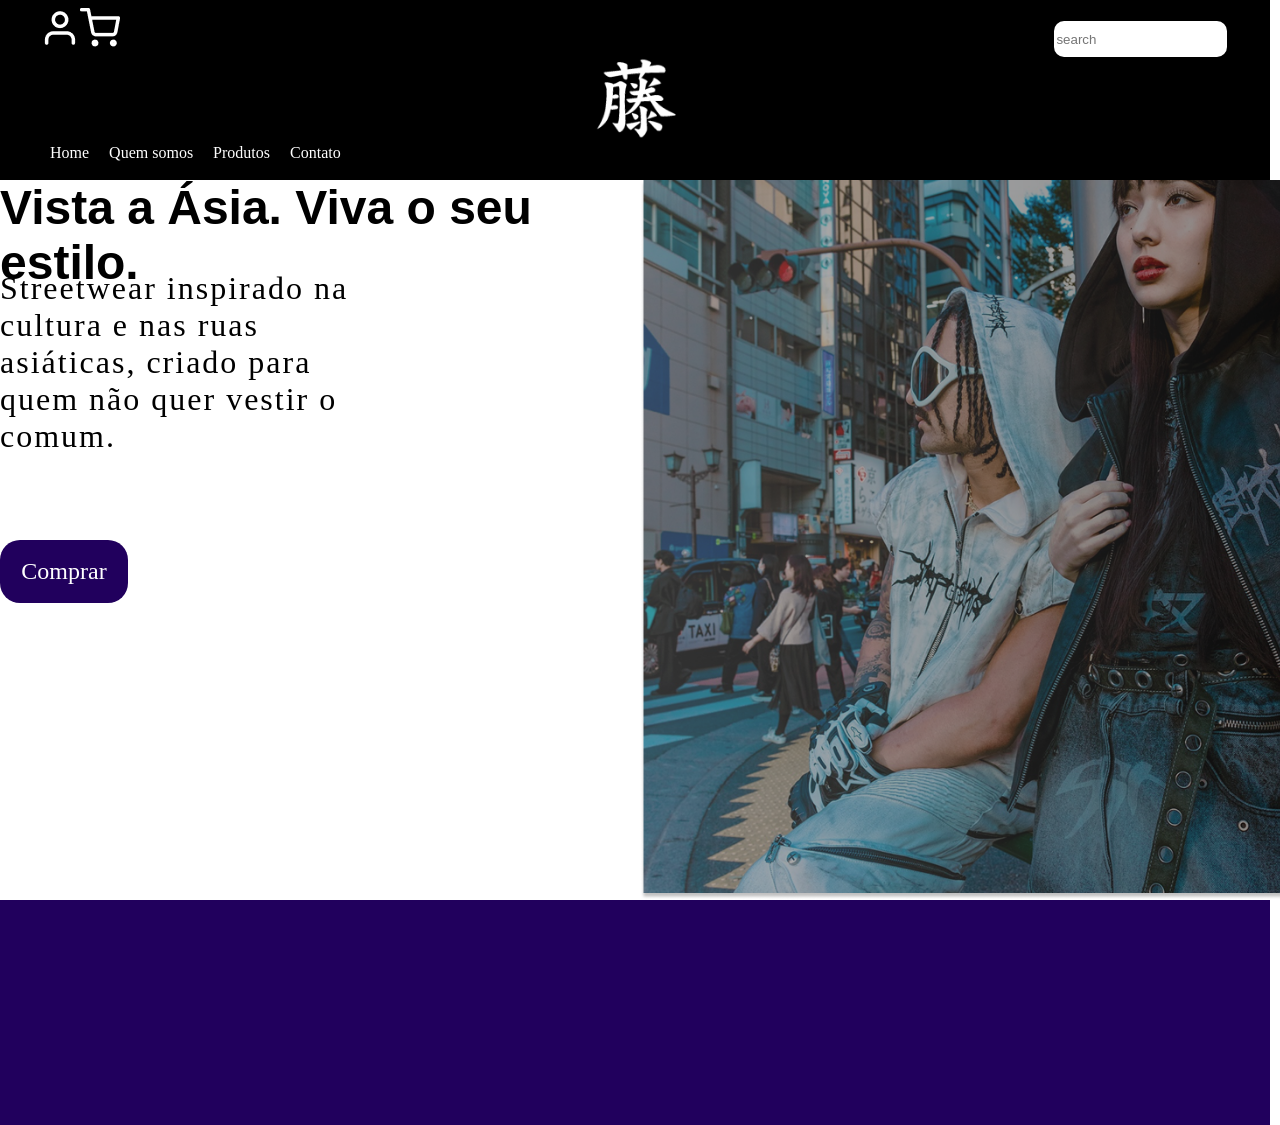
<file: index.html>
<!DOCTYPE html>
<html lang="en">
<head>
    <meta charset="UTF-8">
    <meta name="viewport" content="width=device-width, initial-scale=1.0">
    <title>Fujiwear</title>
    <link rel="stylesheet" href="style.css">
</head>
<body>
    <header>
        <div class="itemHeader">
            <div id="usercart">
                <ul>
                    <li><a href="cadastro.html"><img src="User.png" alt=""></a></li>
                    <li><a href="cart.html"><img src="Shopping cart.png" alt=""></a></li>
                </ul>
            </div> 
        </div>
        <div class="itemHeader2"><img src="logo.png" alt="" id="logo"></div>
        <div id="search" class="itemHeader3"><input type="search" placeholder="search" name="" id=""></search></div>
        <div id="itemHeader1">
            <ul id="menu">
                <li><a href="index.html">Home</a></li>
                <li><a href="aboutUs.html">Quem somos</a></li>
                <li><a href="produtos.html">Produtos</a></li>
                <li><a href="contato.html">Contato</a></li>
            </ul>
        </div>
    </header>
    <main>
        <div id="titulo">
            <h1>Vista a Ásia. Viva o seu estilo.</h1>
        </div>
        <div id="mainImage"></div>
        <div id="paragrafo"><p>Streetwear inspirado na cultura e nas ruas asiáticas, criado para quem não quer vestir o comum.
        </p></div>
        <div id="botaoGrid">
            <div id="botao"><a href="">Comprar</a></div>
        </div>
    </main>
    <footer>
        
    </footer>
</body>
</html>
</file>
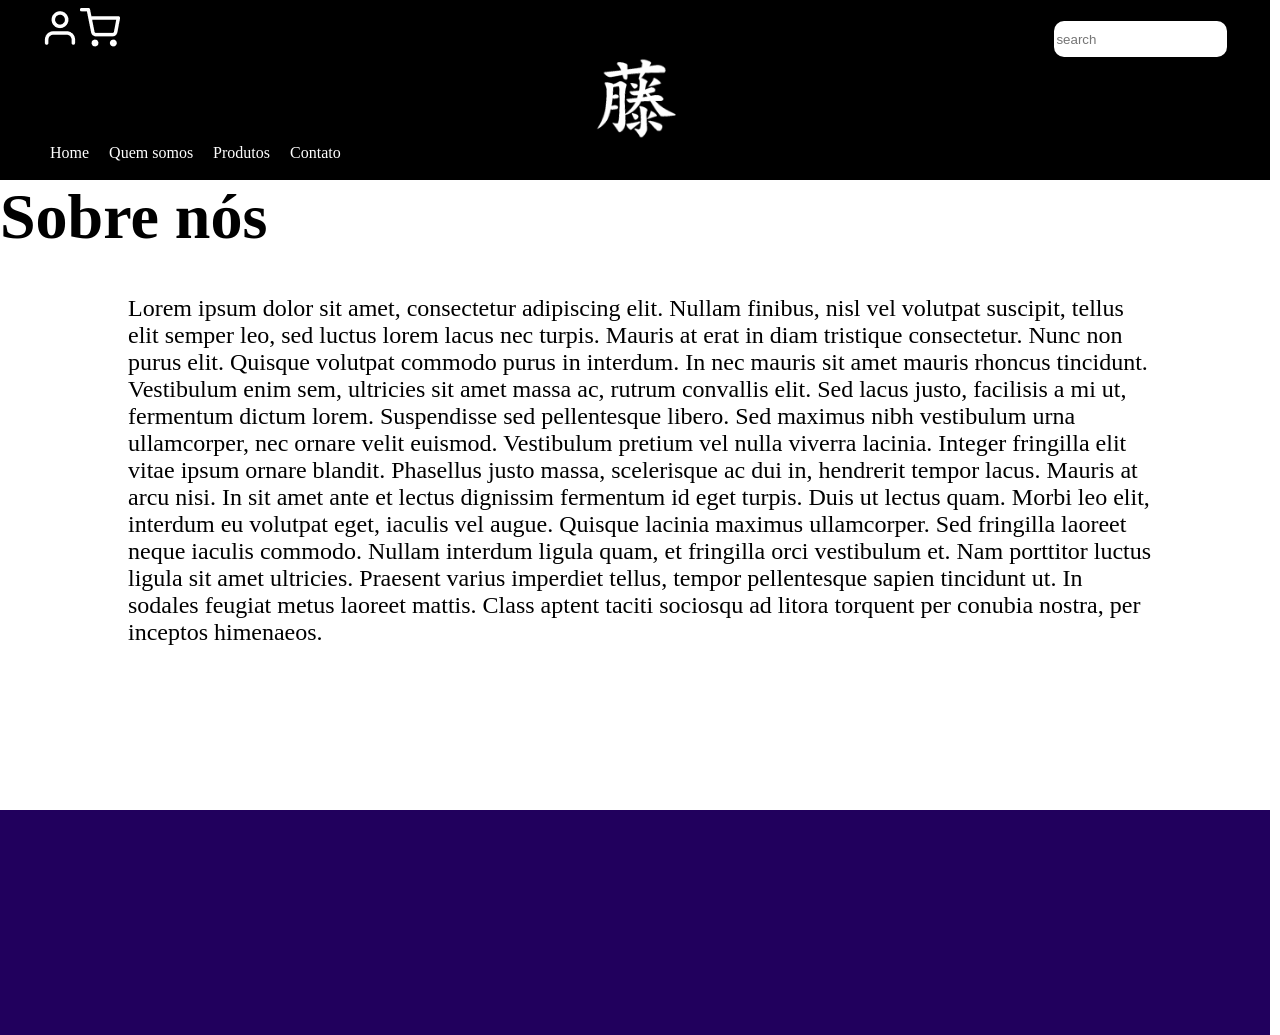
<file: aboutUs.html>
<!DOCTYPE html>
<html lang="en">
<head>
    <meta charset="UTF-8">
    <meta name="viewport" content="width=device-width, initial-scale=1.0">
    <title>Fujiwear</title>
    <link rel="stylesheet" href="styleAboutsUs.css">
</head>
<body>
    <header>
        <div class="itemHeader">
            <div id="usercart">
                <ul>
                    <li><a href="cadastro.html"><img src="User.png" alt=""></a></li>
                    <li><a href=""><img src="Shopping cart.png" alt=""></a></li>
                </ul>
            </div> 
        </div>
        <div class="itemHeader2"><img src="logo.png" alt="" id="logo"></div>
        <div id="search" class="itemHeader3"><input type="search" placeholder="search" name="" id=""></search></div>
        <div id="itemHeader1">
            <ul id="menu">
                <li><a href="index.html">Home</a></li>
                <li><a href="aboutUs.html">Quem somos</a></li>
                <li><a href="produtos.html">Produtos</a></li>
                <li><a href="contato.html">Contato</a></li>
            </ul>
        </div>
    </header>
    <main>
        <div id="titulo">
            <h1>Sobre nós</h1>
        </div>
        <div id="paragrafo">
            <p>Lorem ipsum dolor sit amet, consectetur adipiscing elit. Nullam finibus, nisl vel volutpat suscipit, tellus elit semper leo, sed luctus lorem lacus nec turpis. Mauris at erat in diam tristique consectetur. Nunc non purus elit. Quisque volutpat commodo purus in interdum. In nec mauris sit amet mauris rhoncus tincidunt. Vestibulum enim sem, ultricies sit amet massa ac, rutrum convallis elit. Sed lacus justo, facilisis a mi ut, fermentum dictum lorem. Suspendisse sed pellentesque libero. Sed maximus nibh vestibulum urna ullamcorper, nec ornare velit euismod. Vestibulum pretium vel nulla viverra lacinia. Integer fringilla elit vitae ipsum ornare blandit. Phasellus justo massa, scelerisque ac dui in, hendrerit tempor lacus. Mauris at arcu nisi.
                In sit amet ante et lectus dignissim fermentum id eget turpis. Duis ut lectus quam. Morbi leo elit, interdum eu volutpat eget, iaculis vel augue. Quisque lacinia maximus ullamcorper. Sed fringilla laoreet neque iaculis commodo. Nullam interdum ligula quam, et fringilla orci vestibulum et. Nam porttitor luctus ligula sit amet ultricies. Praesent varius imperdiet tellus, tempor pellentesque sapien tincidunt ut. In sodales feugiat metus laoreet mattis. Class aptent taciti sociosqu ad litora torquent per conubia nostra, per inceptos himenaeos.</p>
        </div>
    </main>
    <footer></footer>
</body>
</html>
</file>
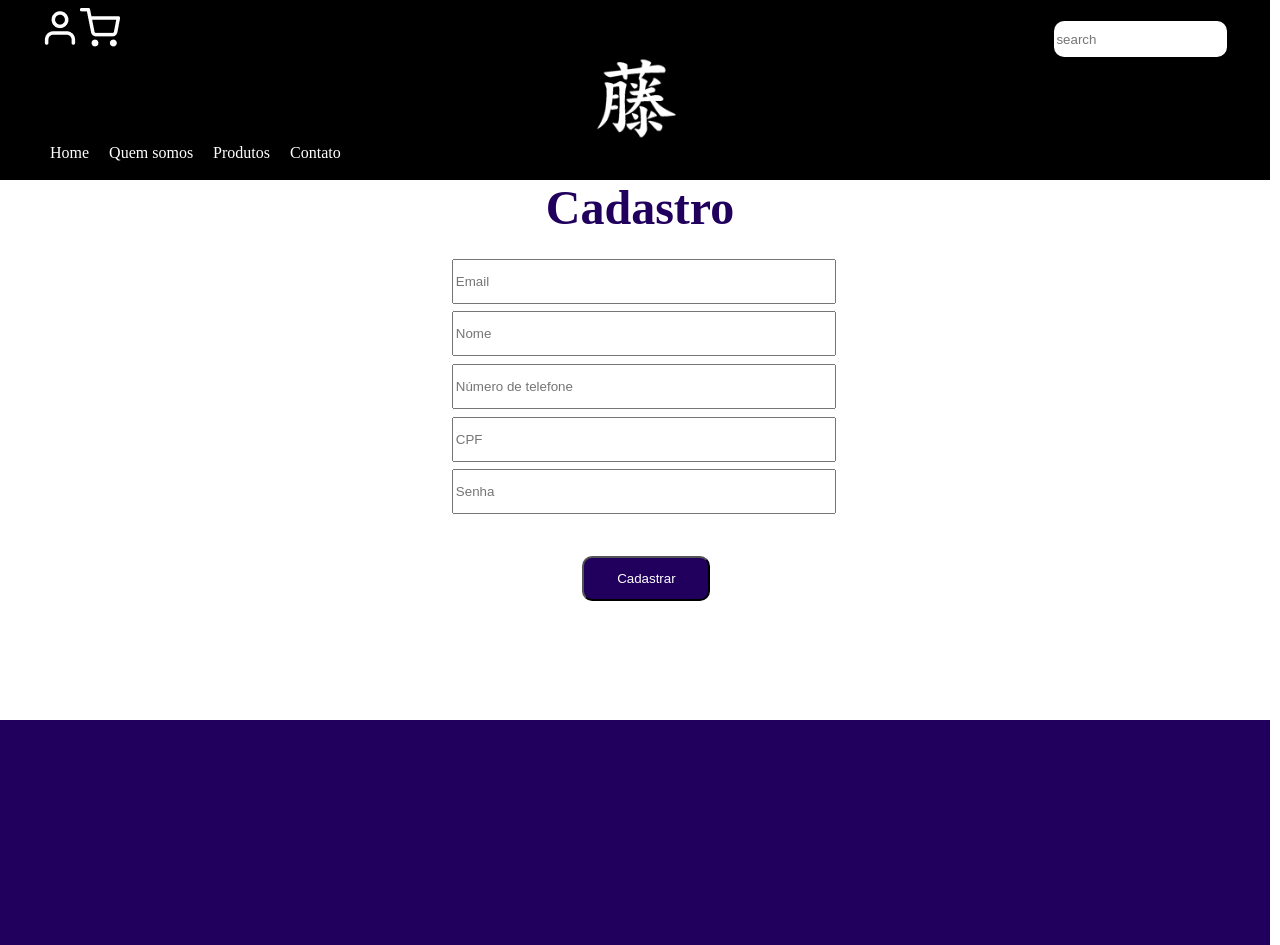
<file: cadastro.html>
<!DOCTYPE html>
<html lang="en">
<head>
    <meta charset="UTF-8">
    <meta name="viewport" content="width=device-width, initial-scale=1.0">
    <title>Fujiwear</title>
    <link rel="stylesheet" href="styleCasdastro.css">
</head>
<body>
    <header>
        <div class="itemHeader">
            <div id="usercart">
                <ul>
                    <li><a href="cadastro.html"><img src="User.png" alt=""></a></li>
                    <li><a href="cart.html"><img src="Shopping cart.png" alt=""></a></li>
                </ul>
            </div> 
        </div>
        <div class="itemHeader2"><img src="logo.png" alt="" id="logo"></div>
        <div id="search" class="itemHeader3"><input type="search" placeholder="search" name="" id=""></search></div>
        <div id="itemHeader1">
            <ul id="menu">
                <li><a href="index.html">Home</a></li>
                <li><a href="aboutUs.html">Quem somos</a></li>
                <li><a href="produtos.html">Produtos</a></li>
                <li><a href="contato.html">Contato</a></li>
            </ul>
        </div>
    </header>
    <main>
        <div id="titulo">
        <h1>Cadastro</h1>
        </div>
        <div id="input">
            <input type="email" placeholder="Email" name="" id="email" class="formulario">
            <input type="text" placeholder="Nome" name="" id="nome" class="formulario">
            <input type="number" placeholder="Número de telefone" name="" id="number" class="formulario">
            <input type="text" placeholder="CPF" name="" id="cpf" class="formulario">
            <input type="password" placeholder="Senha" name="" id="password" class="formulario">
            <input type="button" value="Cadastrar" id="botao">
        </div>
    </main>
    <footer>
        
    </footer>
</body>
</html>
</file>
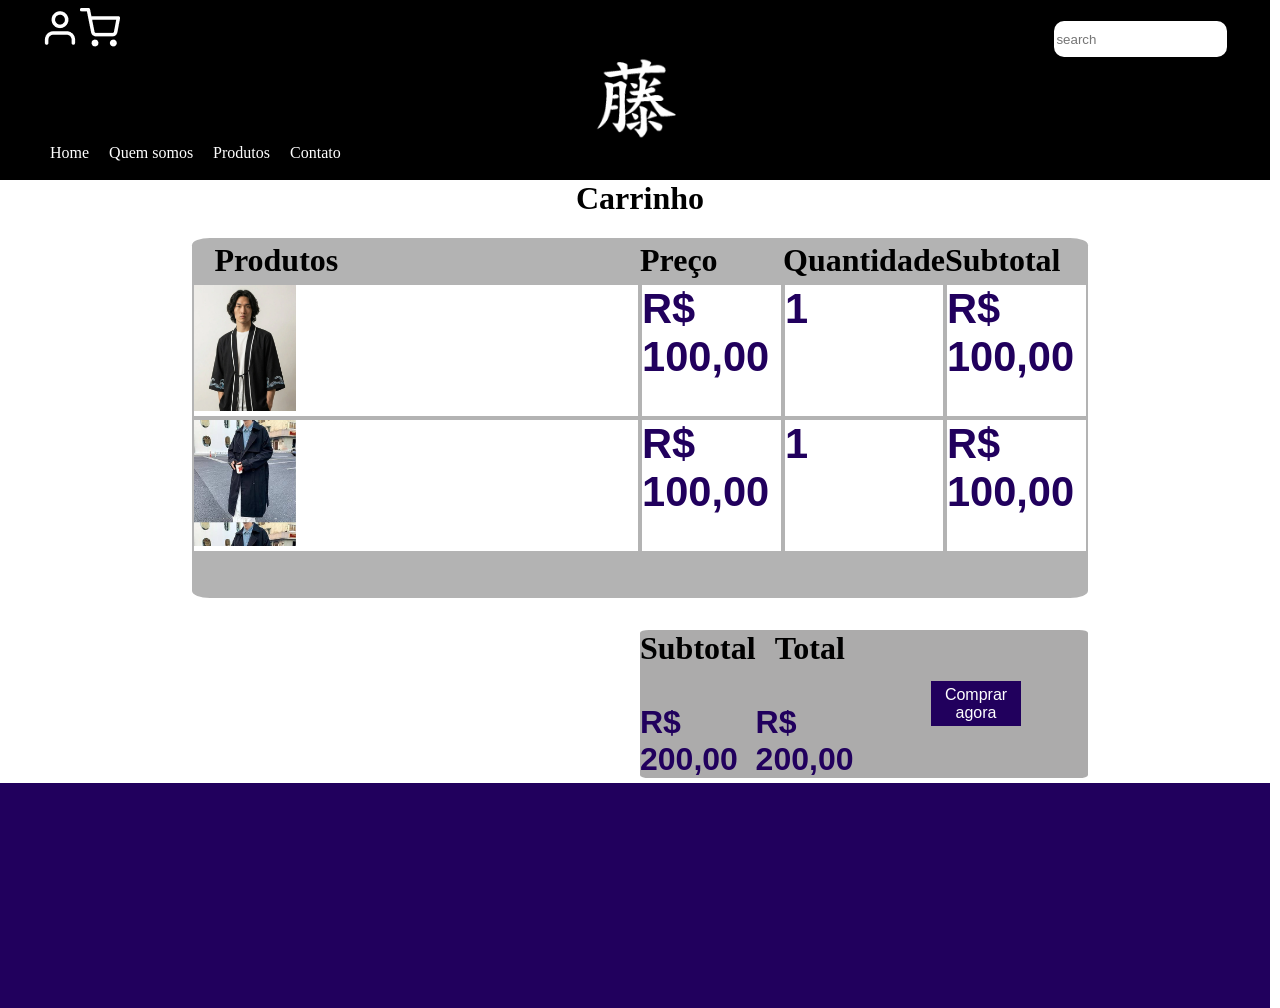
<file: cart.html>
<!DOCTYPE html>
<html lang="en">
<head>
    <meta charset="UTF-8">
    <meta name="viewport" content="width=device-width, initial-scale=1.0">
    <title>Fujiwear</title>
    <link rel="stylesheet" href="styleCart.css">
</head>
<body>
    <header>
        <div class="itemHeader">
            <div id="usercart">
                <ul>
                    <li><a href="cadastro.html"><img src="User.png" alt=""></a></li>
                    <li><a href="cart.html"><img src="Shopping cart.png" alt=""></a></li>
                </ul>
            </div> 
        </div>
        <div class="itemHeader2"><img src="logo.png" alt="" id="logo"></div>
        <div id="search" class="itemHeader3"><input type="search" placeholder="search" name="" id=""></search></div>
        <div id="itemHeader1">
            <ul id="menu">
                <li><a href="index.html">Home</a></li>
                <li><a href="aboutUs.html">Quem somos</a></li>
                <li><a href="produtos.html">Produtos</a></li>
                <li><a href="contato.html">Contato</a></li>
            </ul>
        </div>
    </header>
    <main>
        <div id="titulo"><h1>Carrinho</h1></div>
        <div id="products">
            <div id="t1"><h1>Produtos</h1></div>
            <div id="t2"><h1>Preço</h1></div>
            <div id="t3"><h1>Quantidade</h1></div>
            <div id="t4"><h1>Subtotal</h1></div>
            <div id="img1"><div id="imagem1"></div></div>
            <div id="preco1"><h1>R$ 100,00</h1></div>
            <div id="quantidade1"><h1>1</h1></div>
            <div id="Subtotal1"><h1>R$ 100,00</h1></div>
            <div id="img2"><div id="imagem2"></div></div>
            <div id="preco2"><h1>R$ 100,00</h1></div>
            <div id="quantidade2"><h1>1</h1></div>
            <div id="Subtotal2"><h1>R$ 100,00</h1></div>
        </div>
        <div id="total">
            <div id="totalSub"><h1>Subtotal</h1></div>
            <div id="subtotalValor"><h1>R$ 200,00</h1></div>
            <div id="totalTotal"><h1>Total</h1></div>
            <div id="totalValor"><h1>R$ 200,00</h1></div>
            <div id="botaoComprar"><button>Comprar agora</button></div>
        </div>
    </main>
    <footer></footer>
</body>
</html>
</file>
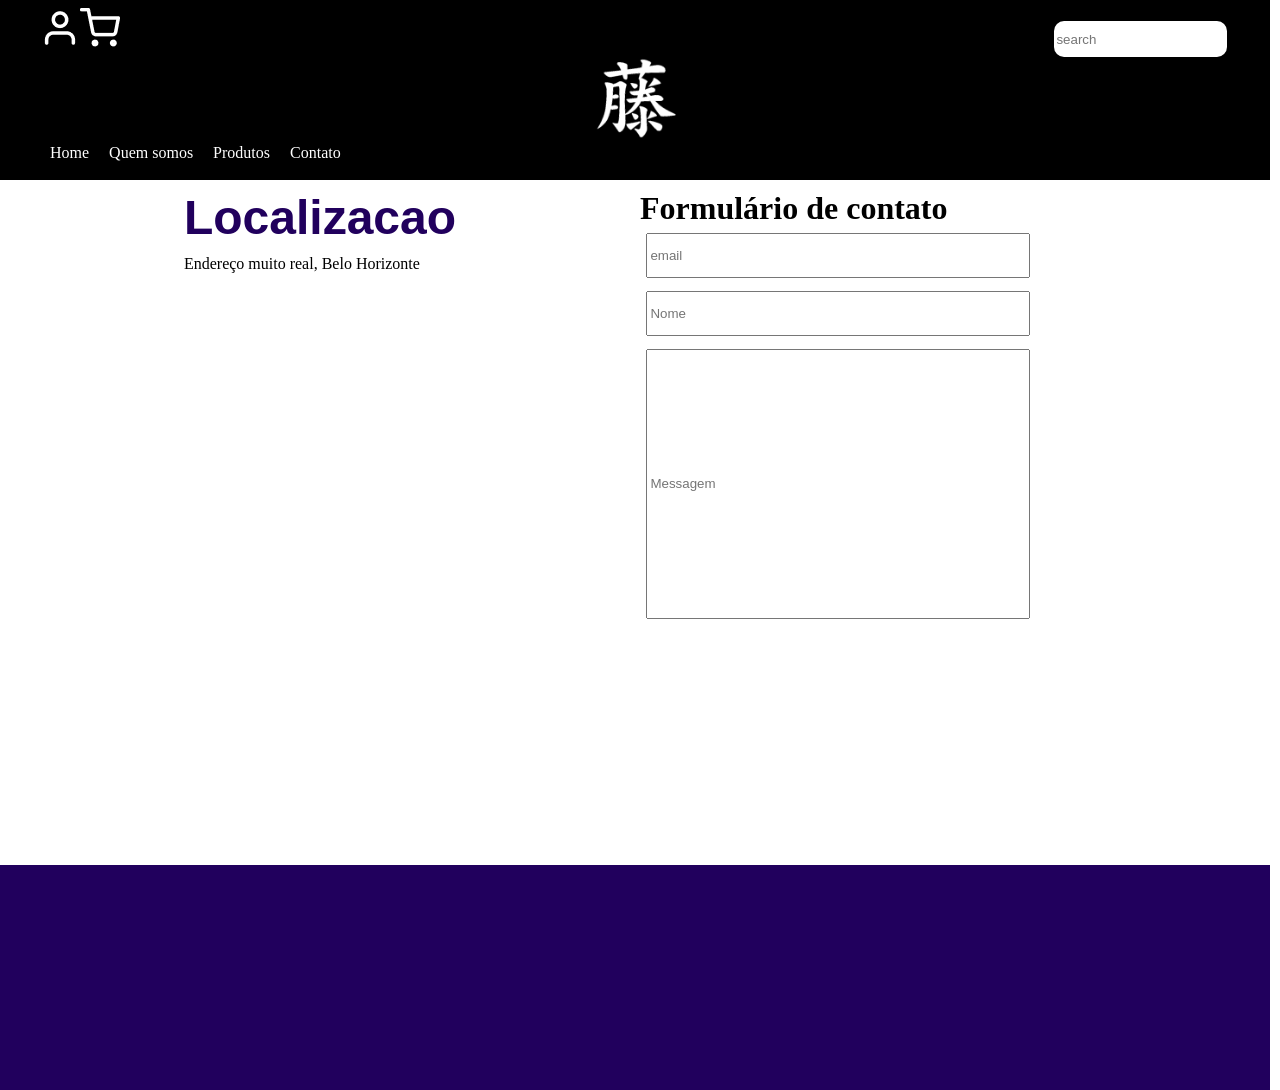
<file: contato.html>
<!DOCTYPE html>
<html lang="en">
<head>
    <meta charset="UTF-8">
    <meta name="viewport" content="width=device-width, initial-scale=1.0">
    <title>Fujiwear</title>
    <link rel="stylesheet" href="styleContato.css">
</head>
<body>
    <header>
        <div class="itemHeader">
            <div id="usercart">
                <ul>
                    <li><a href="cadastro.html"><img src="User.png" alt=""></a></li>
                    <li><a href="cart.html"><img src="Shopping cart.png" alt=""></a></li>
                </ul>
            </div> 
        </div>
        <div class="itemHeader2"><img src="logo.png" alt="" id="logo"></div>
        <div id="search" class="itemHeader3"><input type="search" placeholder="search" name="" id=""></search></div>
        <div id="itemHeader1">
            <ul id="menu">
                <li><a href="index.html">Home</a></li>
                <li><a href="aboutUs.html">Quem somos</a></li>
                <li><a href="produtos.html">Produtos</a></li>
                <li><a href="">Contato</a></li>
            </ul>
        </div>
    </header>
    <main>
        <div id="localizacao">
            <h1>Localizacao</h1>
            <p>Endereço muito real, Belo Horizonte</p>
        </div>
        <div id="input">
            <h1>Formulário de contato</h1>
            <input class="formulario" type="email" name="" placeholder="email" id="Email">
            <input class="formulario" type="text" name="" placeholder="Nome" id="nome">
            <input class="formulario" type="text" name="" placeholder="Messagem" id="messagem">
        </div>
    </main>
    <footer></footer>
</body>
</html>
</file>
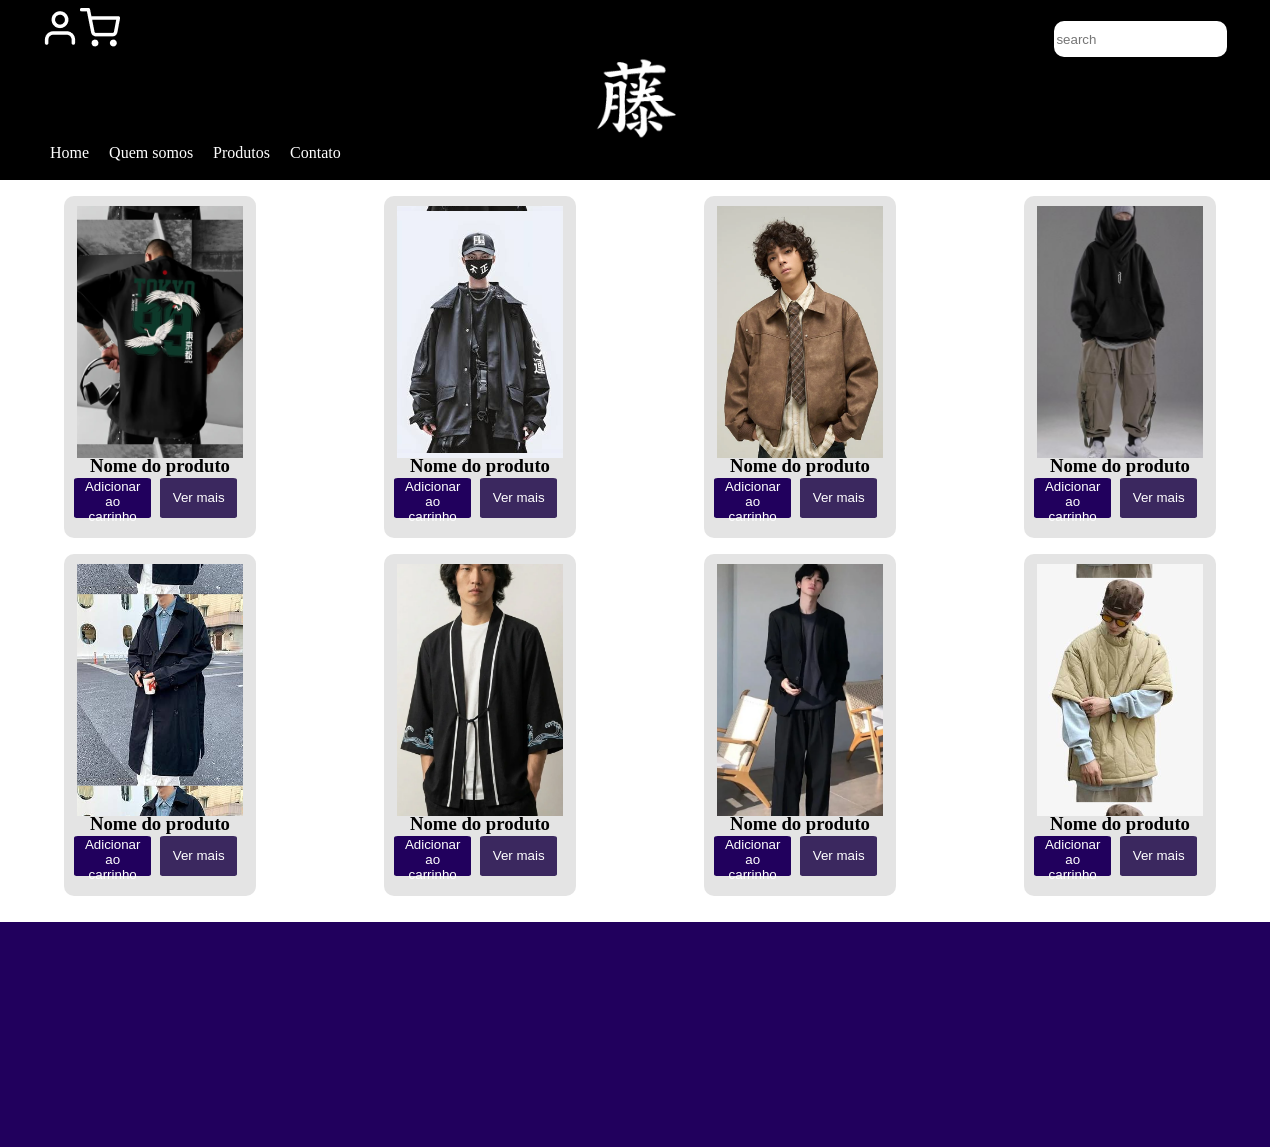
<file: produtos.html>
<!DOCTYPE html>
<html lang="en">
<head>
    <meta charset="UTF-8">
    <meta name="viewport" content="width=device-width, initial-scale=1.0">
    <title>Fujiwear</title>
    <link rel="stylesheet" href="styleProdutos.css">
</head>
<body>
    <header>
        <div class="itemHeader">
            <div id="usercart">
                <ul>
                    <li><a href="cadastro.html"><img src="User.png" alt=""></a></li>
                    <li><a href="cart.html"><img src="Shopping cart.png" alt=""></a></li>
                </ul>
            </div> 
        </div>
        <div class="itemHeader2"><img src="logo.png" alt="" id="logo"></div>
        <div id="search" class="itemHeader3"><input type="search" placeholder="search" name="" id=""></search></div>
        <div id="itemHeader1">
            <ul id="menu">
                <li><a href="index.html">Home</a></li>
                <li><a href="aboutUs.html">Quem somos</a></li>
                <li><a href="produtos.html">Produtos</a></li>
                <li><a href="contato.html">Contato</a></li>
            </ul>
        </div>
    </header>
    <main>
        <div class="produto">
            <div class="produtoImagem" id="imagem1"></div>
            <div id="productname">
                <h3>Nome do produto</h3>
            </div>
            <button id="cart" type="button"><a href="">Adicionar ao carrinho</a></button>
            <button id="vermais" type="button"><a href="vermaisIMG1.html">Ver mais</a></button>
        </div>

        <div class="produto">
            <div class="produtoImagem" id="imagem2"></div>
            <div id="productname">
                <h3>Nome do produto</h3>
            </div>
            <button id="cart" type="button"><a href="">Adicionar ao carrinho</a></button>
            <button id="vermais" type="button"><a href="vermaisIMG2.html">Ver mais</a></button>
        </div>

        <div class="produto">
            <div class="produtoImagem" id="imagem3"></div>
            <div id="productname">
                <h3>Nome do produto</h3>
            </div>
            <button id="cart" type="button"><a href="">Adicionar ao carrinho</a></button>
            <button id="vermais" type="button"><a href="vermaisIMG3.html">Ver mais</a></button>
        </div>

        <div class="produto">
            <div class="produtoImagem" id="imagem4"></div>
            <div id="productname">
                <h3>Nome do produto</h3>
            </div>
            <button id="cart" type="button"><a href="">Adicionar ao carrinho</a></button>
            <button id="vermais" type="button"><a href="vermaisIMG4.html">Ver mais</a></button>
        </div>

        <div class="produto">
            <div class="produtoImagem" id="imagem5"></div>
            <div id="productname">
                <h3>Nome do produto</h3>
            </div>
            <button id="cart" type="button"><a href="">Adicionar ao carrinho</a></button>
            <button id="vermais" type="button"><a href="vermaisIMG5.html">Ver mais</a></button>
        </div>

        <div class="produto">
            <div class="produtoImagem" id="imagem6"></div>
            <div id="productname">
                <h3>Nome do produto</h3>
            </div>
            <button id="cart" type="button"><a href="">Adicionar ao carrinho</a></button>
            <button id="vermais" type="button"><a href="vermaisIMG6.html">Ver mais</a></button>
        </div>

        <div class="produto">
            <div class="produtoImagem" id="imagem7"></div>
            <div id="productname">
                <h3>Nome do produto</h3>
            </div>
            <button id="cart" type="button"><a href="">Adicionar ao carrinho</a></button>
            <button id="vermais" type="button"><a href="vermaisIMG7.html">Ver mais</a></button>
        </div>

        <div class="produto">
            <div class="produtoImagem" id="imagem8"></div>
            <div id="productname">
                <h3>Nome do produto</h3>
            </div>
            <button id="cart" type="button"><a href="">Adicionar ao carrinho</a></button>
            <button id="vermais" type="button"><a href="vermaisIMG8.html">Ver mais</a></button>
        </div>
    </main>
    <footer></footer>
</body>
</html>
</file>
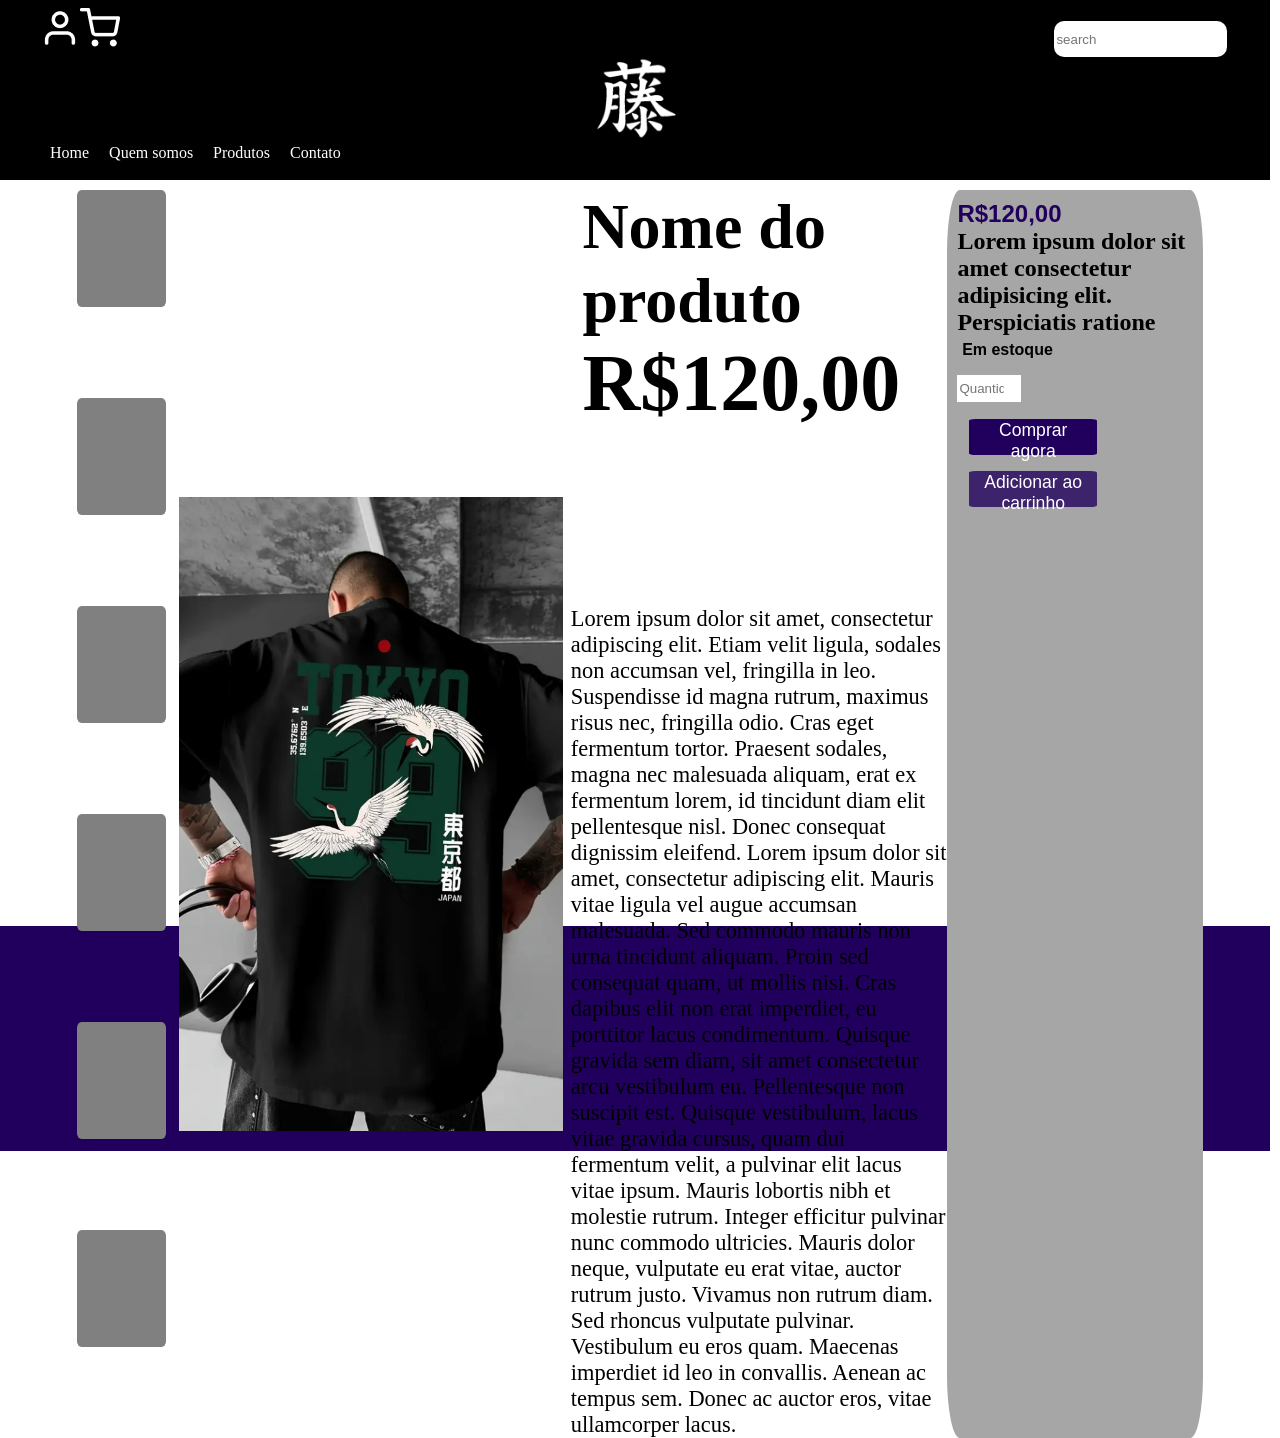
<file: vermaisIMG1.html>
<!DOCTYPE html>
<html lang="en">
<head>
    <meta charset="UTF-8">
    <meta name="viewport" content="width=device-width, initial-scale=1.0">
    <title>Fujiwear</title>
    <link rel="stylesheet" href="styleIMG1.css">
</head>
<body>
    <header>
        <div class="itemHeader">
            <div id="usercart">
                <ul>
                    <li><a href="cadastro.html"><img src="User.png" alt=""></a></li>
                    <li><a href="cart.html"><img src="Shopping cart.png" alt=""></a></li>
                </ul>
            </div> 
        </div>
        <div class="itemHeader2"><img src="logo.png" alt="" id="logo"></div>
        <div id="search" class="itemHeader3"><input type="search" placeholder="search" name="" id=""></search></div>
        <div id="itemHeader1">
            <ul id="menu">
                <li><a href="index.html">Home</a></li>
                <li><a href="aboutUs.html">Quem somos</a></li>
                <li><a href="produtos.html">Produtos</a></li>
                <li><a href="contato.html">Contato</a></li>
            </ul>
        </div>
    </header>
    <main>
        <section id="produto">
            <div class="img" id="img1"></div>
            <div class="img" id="img2"></div>
            <div class="img" id="img3"></div>
            <div class="img" id="img5"></div>
            <div class="img" id="img4"></div>
            <div class="img" id="img6"></div>
            <div id="mainIMG"></div>
            <div id="NomePreco">
                <h1 id="nome">Nome do produto</h1>
                <h2 id="preco">R$120,00</h2>
            </div>
            <div id="tremDeComprar">
                <h1>R$120,00</h1>
                <h2>Lorem ipsum dolor sit amet consectetur adipisicing elit. Perspiciatis ratione</h2>
                <p>Em estoque</p>
                <div id="botoes">
                    <input type="number" placeholder="Quantidade"  name="" id="">
                    <button id="comprar" type="button">Comprar agora</button>
                    <button id="addCart" type="button">Adicionar ao carrinho</button>
                </div>
            </div>
            <div id="sobre">
                <p>Lorem ipsum dolor sit amet, consectetur adipiscing elit. Etiam velit ligula, sodales non accumsan vel, fringilla in leo. Suspendisse id magna rutrum, maximus risus nec, fringilla odio. Cras eget fermentum tortor. Praesent sodales, magna nec malesuada aliquam, erat ex fermentum lorem, id tincidunt diam elit pellentesque nisl. Donec consequat dignissim eleifend. Lorem ipsum dolor sit amet, consectetur adipiscing elit. Mauris vitae ligula vel augue accumsan malesuada. Sed commodo mauris non urna tincidunt aliquam. Proin sed consequat quam, ut mollis nisi.

                    Cras dapibus elit non erat imperdiet, eu porttitor lacus condimentum. Quisque gravida sem diam, sit amet consectetur arcu vestibulum eu. Pellentesque non suscipit est. Quisque vestibulum, lacus vitae gravida cursus, quam dui fermentum velit, a pulvinar elit lacus vitae ipsum. Mauris lobortis nibh et molestie rutrum. Integer efficitur pulvinar nunc commodo ultricies. Mauris dolor neque, vulputate eu erat vitae, auctor rutrum justo. Vivamus non rutrum diam. Sed rhoncus vulputate pulvinar. Vestibulum eu eros quam. Maecenas imperdiet id leo in convallis. Aenean ac tempus sem. Donec ac auctor eros, vitae ullamcorper lacus.
                    
                </p>
            </div>

        </section>
    </main>
    <footer></footer>
 </body>
</html>
</file>
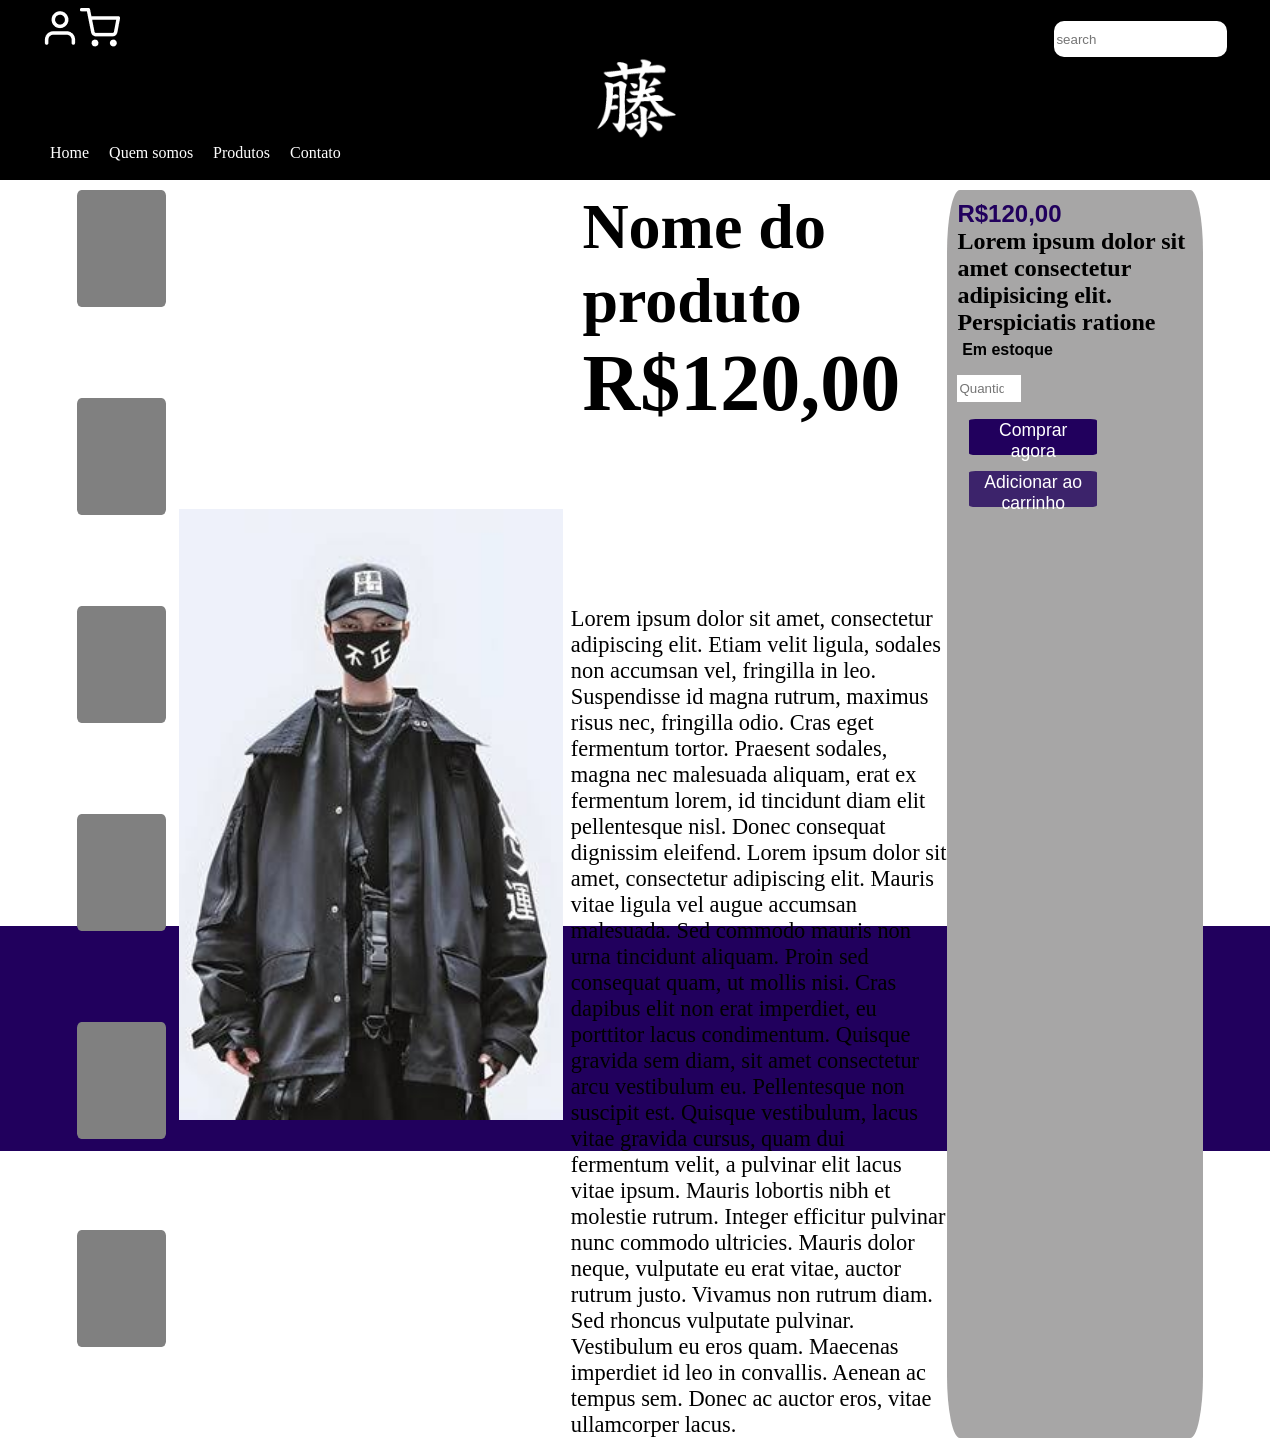
<file: vermaisIMG2.html>
<!DOCTYPE html>
<html lang="en">
<head>
    <meta charset="UTF-8">
    <meta name="viewport" content="width=device-width, initial-scale=1.0">
    <title>Fujiwear</title>
    <link rel="stylesheet" href="styleIMG2.css">
</head>
<body>
    <header>
        <div class="itemHeader">
            <div id="usercart">
                <ul>
                    <li><a href="cadastro.html"><img src="User.png" alt=""></a></li>
                    <li><a href="cart.html"><img src="Shopping cart.png" alt=""></a></li>
                </ul>
            </div> 
        </div>
        <div class="itemHeader2"><img src="logo.png" alt="" id="logo"></div>
        <div id="search" class="itemHeader3"><input type="search" placeholder="search" name="" id=""></search></div>
        <div id="itemHeader1">
            <ul id="menu">
                <li><a href="index.html">Home</a></li>
                <li><a href="aboutUs.html">Quem somos</a></li>
                <li><a href="produtos.html">Produtos</a></li>
                <li><a href="contato.html">Contato</a></li>
            </ul>
        </div>
    </header>
    <main>
        <section id="produto">
            <div class="img" id="img1"></div>
            <div class="img" id="img2"></div>
            <div class="img" id="img3"></div>
            <div class="img" id="img5"></div>
            <div class="img" id="img4"></div>
            <div class="img" id="img6"></div>
            <div id="mainIMG"></div>
            <div id="NomePreco">
                <h1 id="nome">Nome do produto</h1>
                <h2 id="preco">R$120,00</h2>
            </div>
            <div id="tremDeComprar">
                <h1>R$120,00</h1>
                <h2>Lorem ipsum dolor sit amet consectetur adipisicing elit. Perspiciatis ratione</h2>
                <p>Em estoque</p>
                <div id="botoes">
                    <input type="number" placeholder="Quantidade"  name="" id="">
                    <button id="comprar" type="button">Comprar agora</button>
                    <button id="addCart" type="button">Adicionar ao carrinho</button>
                </div>
            </div>
            <div id="sobre">
                <p>Lorem ipsum dolor sit amet, consectetur adipiscing elit. Etiam velit ligula, sodales non accumsan vel, fringilla in leo. Suspendisse id magna rutrum, maximus risus nec, fringilla odio. Cras eget fermentum tortor. Praesent sodales, magna nec malesuada aliquam, erat ex fermentum lorem, id tincidunt diam elit pellentesque nisl. Donec consequat dignissim eleifend. Lorem ipsum dolor sit amet, consectetur adipiscing elit. Mauris vitae ligula vel augue accumsan malesuada. Sed commodo mauris non urna tincidunt aliquam. Proin sed consequat quam, ut mollis nisi.

                    Cras dapibus elit non erat imperdiet, eu porttitor lacus condimentum. Quisque gravida sem diam, sit amet consectetur arcu vestibulum eu. Pellentesque non suscipit est. Quisque vestibulum, lacus vitae gravida cursus, quam dui fermentum velit, a pulvinar elit lacus vitae ipsum. Mauris lobortis nibh et molestie rutrum. Integer efficitur pulvinar nunc commodo ultricies. Mauris dolor neque, vulputate eu erat vitae, auctor rutrum justo. Vivamus non rutrum diam. Sed rhoncus vulputate pulvinar. Vestibulum eu eros quam. Maecenas imperdiet id leo in convallis. Aenean ac tempus sem. Donec ac auctor eros, vitae ullamcorper lacus.
                    
                </p>
            </div>

        </section>
    </main>
    <footer></footer>
 </body>
</html>
</file>
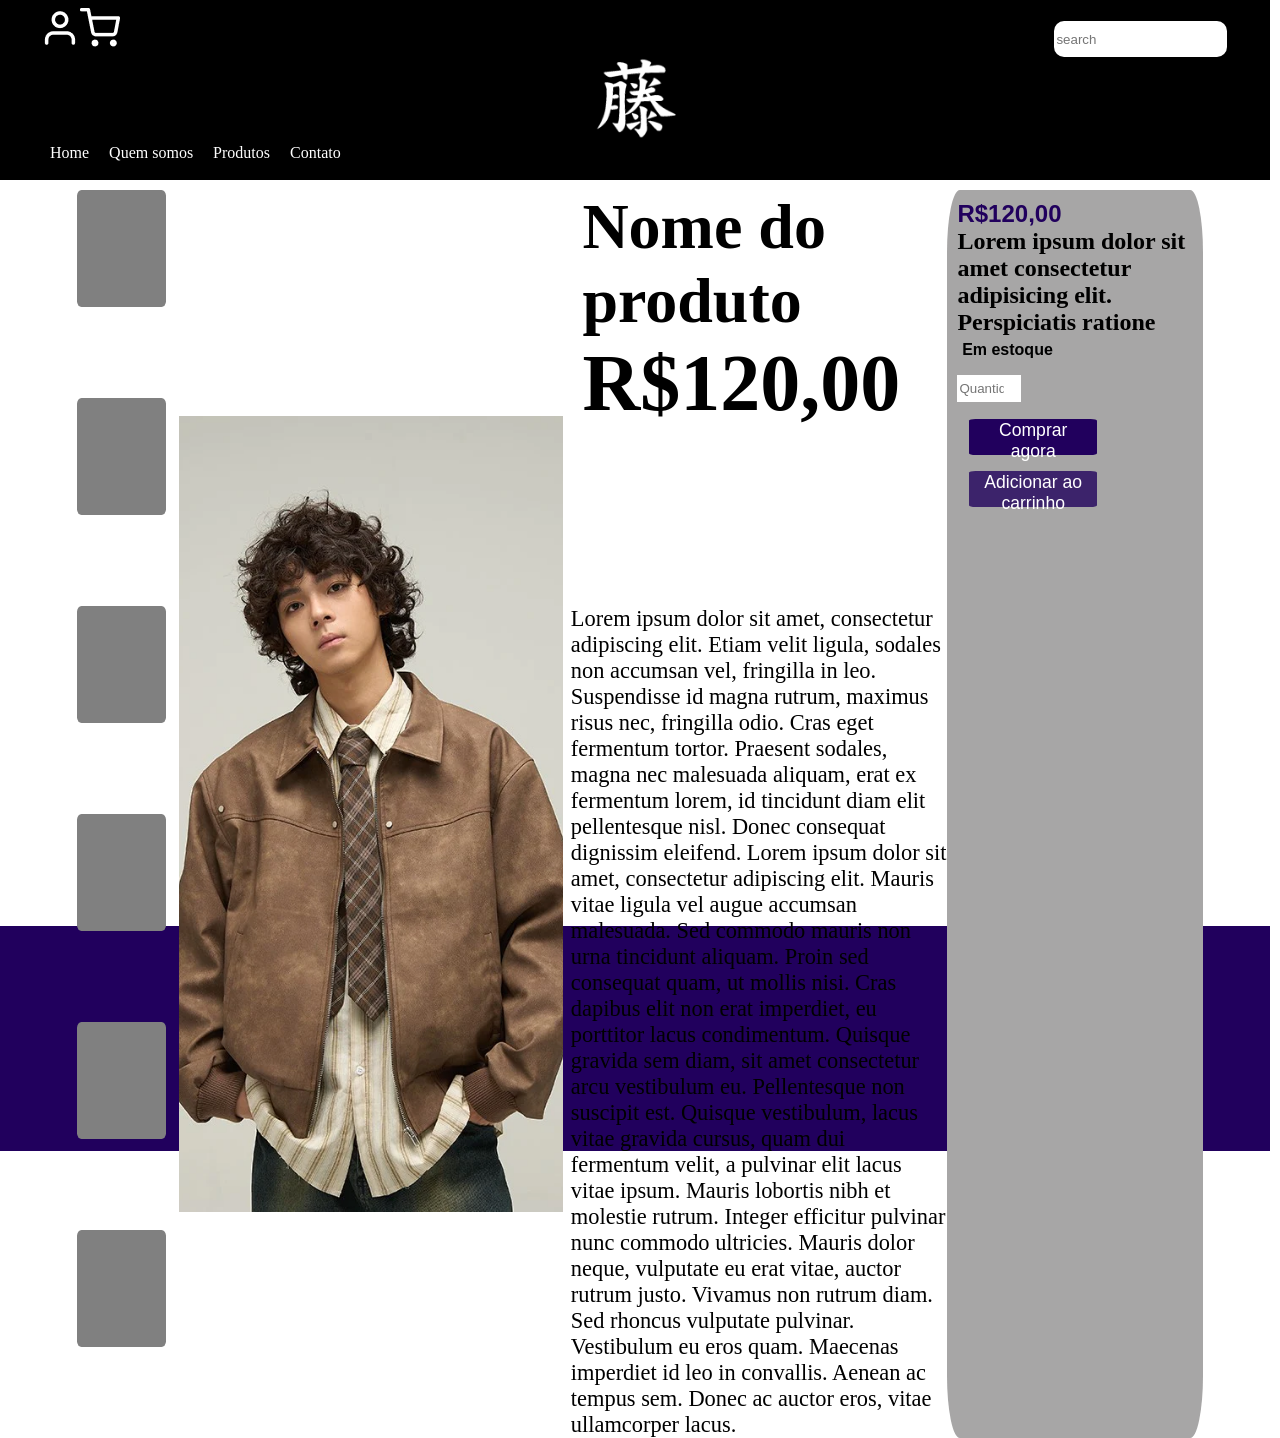
<file: vermaisIMG3.html>
<!DOCTYPE html>
<html lang="en">
<head>
    <meta charset="UTF-8">
    <meta name="viewport" content="width=device-width, initial-scale=1.0">
    <title>Fujiwear</title>
    <link rel="stylesheet" href="styleIMG3.css">
</head>
<body>
    <header>
        <div class="itemHeader">
            <div id="usercart">
                <ul>
                    <li><a href="cadastro.html"><img src="User.png" alt=""></a></li>
                    <li><a href="cart.html"><img src="Shopping cart.png" alt=""></a></li>
                </ul>
            </div> 
        </div>
        <div class="itemHeader2"><img src="logo.png" alt="" id="logo"></div>
        <div id="search" class="itemHeader3"><input type="search" placeholder="search" name="" id=""></search></div>
        <div id="itemHeader1">
            <ul id="menu">
                <li><a href="index.html">Home</a></li>
                <li><a href="aboutUs.html">Quem somos</a></li>
                <li><a href="produtos.html">Produtos</a></li>
                <li><a href="contato.html">Contato</a></li>
            </ul>
        </div>
    </header>
    <main>
        <section id="produto">
            <div class="img" id="img1"></div>
            <div class="img" id="img2"></div>
            <div class="img" id="img3"></div>
            <div class="img" id="img5"></div>
            <div class="img" id="img4"></div>
            <div class="img" id="img6"></div>
            <div id="mainIMG"></div>
            <div id="NomePreco">
                <h1 id="nome">Nome do produto</h1>
                <h2 id="preco">R$120,00</h2>
            </div>
            <div id="tremDeComprar">
                <h1>R$120,00</h1>
                <h2>Lorem ipsum dolor sit amet consectetur adipisicing elit. Perspiciatis ratione</h2>
                <p>Em estoque</p>
                <div id="botoes">
                    <input type="number" placeholder="Quantidade"  name="" id="">
                    <button id="comprar" type="button">Comprar agora</button>
                    <button id="addCart" type="button">Adicionar ao carrinho</button>
                </div>
            </div>
            <div id="sobre">
                <p>Lorem ipsum dolor sit amet, consectetur adipiscing elit. Etiam velit ligula, sodales non accumsan vel, fringilla in leo. Suspendisse id magna rutrum, maximus risus nec, fringilla odio. Cras eget fermentum tortor. Praesent sodales, magna nec malesuada aliquam, erat ex fermentum lorem, id tincidunt diam elit pellentesque nisl. Donec consequat dignissim eleifend. Lorem ipsum dolor sit amet, consectetur adipiscing elit. Mauris vitae ligula vel augue accumsan malesuada. Sed commodo mauris non urna tincidunt aliquam. Proin sed consequat quam, ut mollis nisi.

                    Cras dapibus elit non erat imperdiet, eu porttitor lacus condimentum. Quisque gravida sem diam, sit amet consectetur arcu vestibulum eu. Pellentesque non suscipit est. Quisque vestibulum, lacus vitae gravida cursus, quam dui fermentum velit, a pulvinar elit lacus vitae ipsum. Mauris lobortis nibh et molestie rutrum. Integer efficitur pulvinar nunc commodo ultricies. Mauris dolor neque, vulputate eu erat vitae, auctor rutrum justo. Vivamus non rutrum diam. Sed rhoncus vulputate pulvinar. Vestibulum eu eros quam. Maecenas imperdiet id leo in convallis. Aenean ac tempus sem. Donec ac auctor eros, vitae ullamcorper lacus.
                    
                </p>
            </div>

        </section>
    </main>
    <footer></footer>
 </body>
</html>
</file>
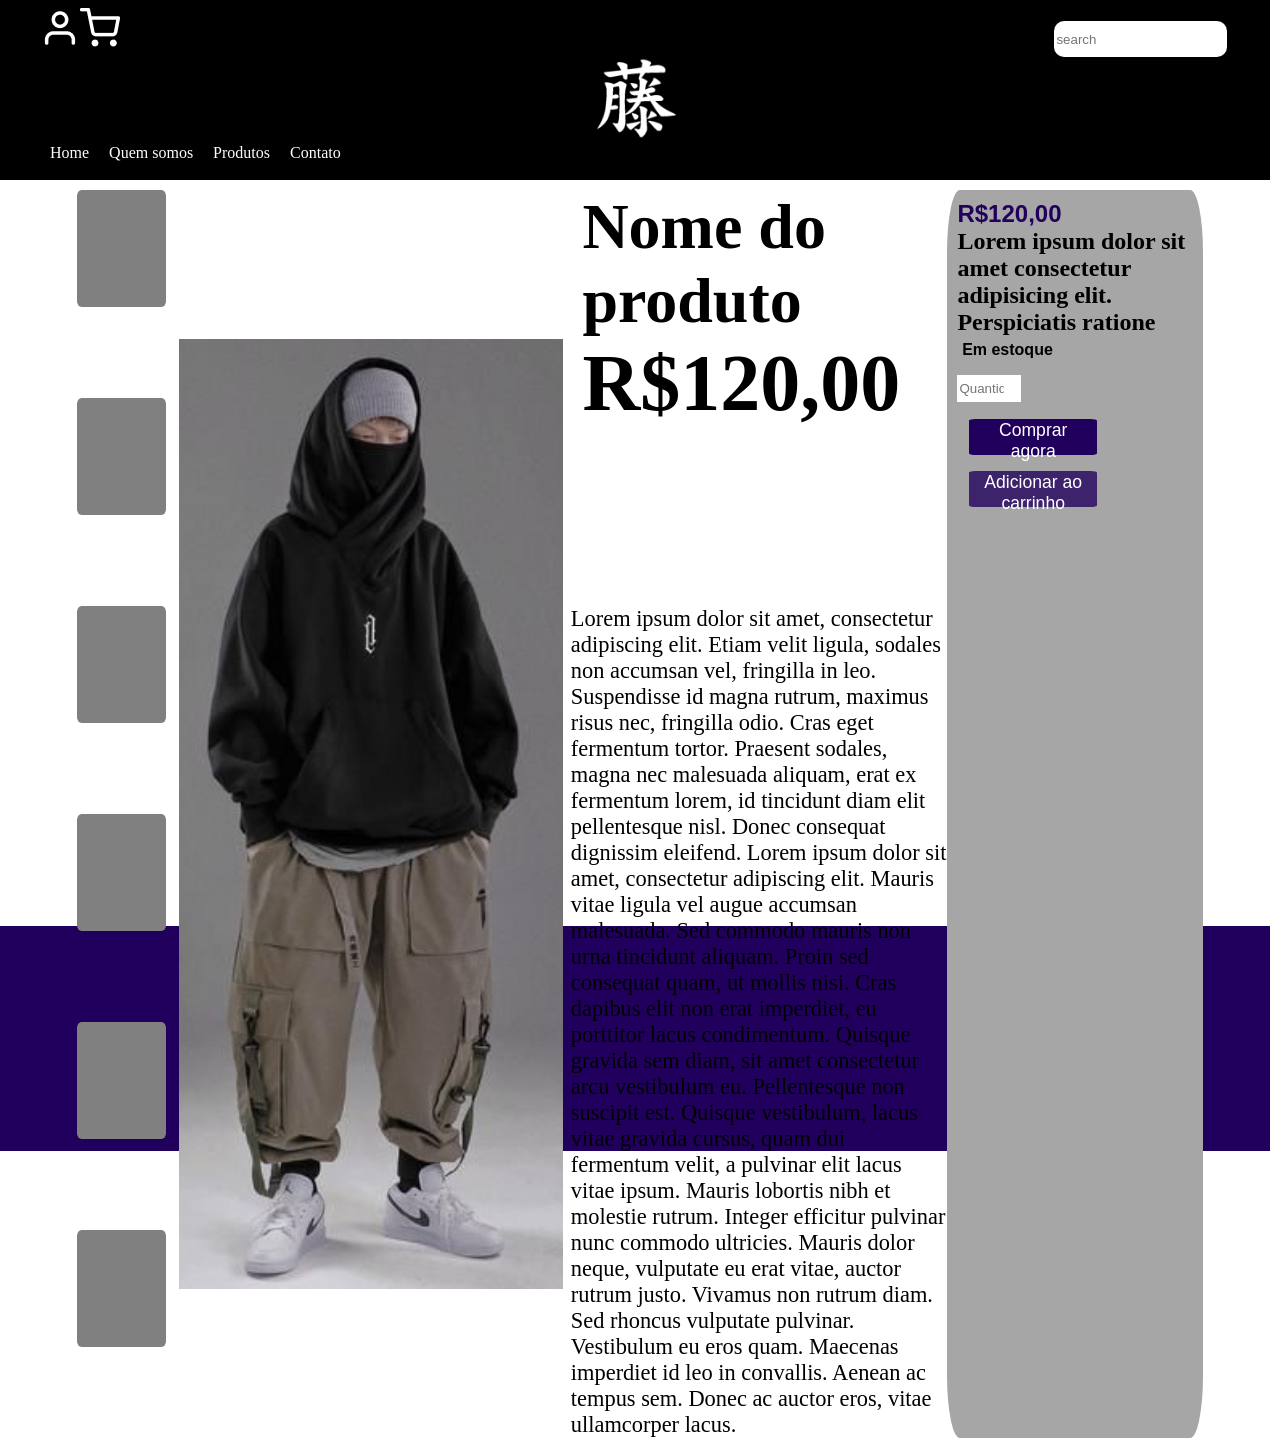
<file: vermaisIMG4.html>
<!DOCTYPE html>
<html lang="en">
<head>
    <meta charset="UTF-8">
    <meta name="viewport" content="width=device-width, initial-scale=1.0">
    <title>Fujiwear</title>
    <link rel="stylesheet" href="styleIMG4.css">
</head>
<body>
    <header>
        <div class="itemHeader">
            <div id="usercart">
                <ul>
                    <li><a href="cadastro.html"><img src="User.png" alt=""></a></li>
                    <li><a href="cart.html"><img src="Shopping cart.png" alt=""></a></li>
                </ul>
            </div> 
        </div>
        <div class="itemHeader2"><img src="logo.png" alt="" id="logo"></div>
        <div id="search" class="itemHeader3"><input type="search" placeholder="search" name="" id=""></search></div>
        <div id="itemHeader1">
            <ul id="menu">
                <li><a href="index.html">Home</a></li>
                <li><a href="aboutUs.html">Quem somos</a></li>
                <li><a href="produtos.html">Produtos</a></li>
                <li><a href="contato.html">Contato</a></li>
            </ul>
        </div>
    </header>
    <main>
        <section id="produto">
            <div class="img" id="img1"></div>
            <div class="img" id="img2"></div>
            <div class="img" id="img3"></div>
            <div class="img" id="img5"></div>
            <div class="img" id="img4"></div>
            <div class="img" id="img6"></div>
            <div id="mainIMG"></div>
            <div id="NomePreco">
                <h1 id="nome">Nome do produto</h1>
                <h2 id="preco">R$120,00</h2>
            </div>
            <div id="tremDeComprar">
                <h1>R$120,00</h1>
                <h2>Lorem ipsum dolor sit amet consectetur adipisicing elit. Perspiciatis ratione</h2>
                <p>Em estoque</p>
                <div id="botoes">
                    <input type="number" placeholder="Quantidade"  name="" id="">
                    <button id="comprar" type="button">Comprar agora</button>
                    <button id="addCart" type="button">Adicionar ao carrinho</button>
                </div>
            </div>
            <div id="sobre">
                <p>Lorem ipsum dolor sit amet, consectetur adipiscing elit. Etiam velit ligula, sodales non accumsan vel, fringilla in leo. Suspendisse id magna rutrum, maximus risus nec, fringilla odio. Cras eget fermentum tortor. Praesent sodales, magna nec malesuada aliquam, erat ex fermentum lorem, id tincidunt diam elit pellentesque nisl. Donec consequat dignissim eleifend. Lorem ipsum dolor sit amet, consectetur adipiscing elit. Mauris vitae ligula vel augue accumsan malesuada. Sed commodo mauris non urna tincidunt aliquam. Proin sed consequat quam, ut mollis nisi.

                    Cras dapibus elit non erat imperdiet, eu porttitor lacus condimentum. Quisque gravida sem diam, sit amet consectetur arcu vestibulum eu. Pellentesque non suscipit est. Quisque vestibulum, lacus vitae gravida cursus, quam dui fermentum velit, a pulvinar elit lacus vitae ipsum. Mauris lobortis nibh et molestie rutrum. Integer efficitur pulvinar nunc commodo ultricies. Mauris dolor neque, vulputate eu erat vitae, auctor rutrum justo. Vivamus non rutrum diam. Sed rhoncus vulputate pulvinar. Vestibulum eu eros quam. Maecenas imperdiet id leo in convallis. Aenean ac tempus sem. Donec ac auctor eros, vitae ullamcorper lacus.
                    
                </p>
            </div>

        </section>
    </main>
    <footer></footer>
 </body>
</html>
</file>
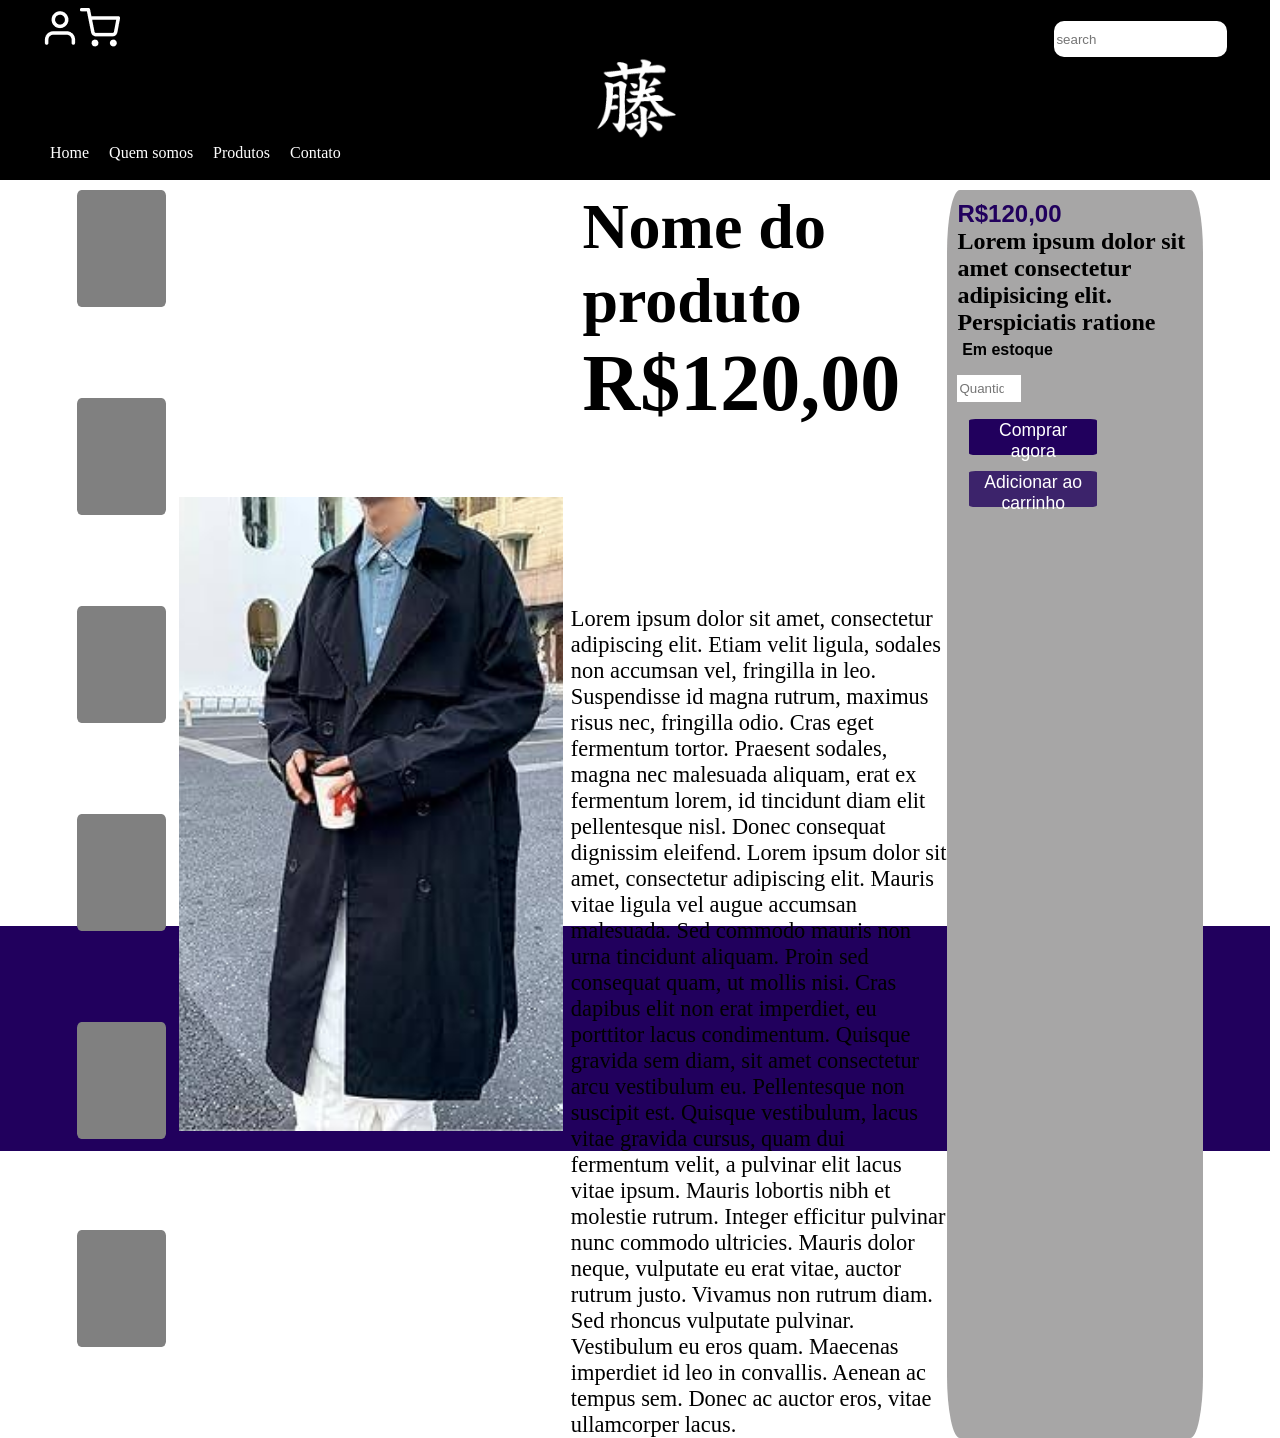
<file: vermaisIMG5.html>
<!DOCTYPE html>
<html lang="en">
<head>
    <meta charset="UTF-8">
    <meta name="viewport" content="width=device-width, initial-scale=1.0">
    <title>Fujiwear</title>
    <link rel="stylesheet" href="styleIMG5.css">
</head>
<body>
    <header>
        <div class="itemHeader">
            <div id="usercart">
                <ul>
                    <li><a href="cadastro.html"><img src="User.png" alt=""></a></li>
                    <li><a href="cart.html"><img src="Shopping cart.png" alt=""></a></li>
                </ul>
            </div> 
        </div>
        <div class="itemHeader2"><img src="logo.png" alt="" id="logo"></div>
        <div id="search" class="itemHeader3"><input type="search" placeholder="search" name="" id=""></search></div>
        <div id="itemHeader1">
            <ul id="menu">
                <li><a href="index.html">Home</a></li>
                <li><a href="aboutUs.html">Quem somos</a></li>
                <li><a href="produtos.html">Produtos</a></li>
                <li><a href="contato.html">Contato</a></li>
            </ul>
        </div>
    </header>
    <main>
        <section id="produto">
            <div class="img" id="img1"></div>
            <div class="img" id="img2"></div>
            <div class="img" id="img3"></div>
            <div class="img" id="img5"></div>
            <div class="img" id="img4"></div>
            <div class="img" id="img6"></div>
            <div id="mainIMG"></div>
            <div id="NomePreco">
                <h1 id="nome">Nome do produto</h1>
                <h2 id="preco">R$120,00</h2>
            </div>
            <div id="tremDeComprar">
                <h1>R$120,00</h1>
                <h2>Lorem ipsum dolor sit amet consectetur adipisicing elit. Perspiciatis ratione</h2>
                <p>Em estoque</p>
                <div id="botoes">
                    <input type="number" placeholder="Quantidade"  name="" id="">
                    <button id="comprar" type="button">Comprar agora</button>
                    <button id="addCart" type="button">Adicionar ao carrinho</button>
                </div>
            </div>
            <div id="sobre">
                <p>Lorem ipsum dolor sit amet, consectetur adipiscing elit. Etiam velit ligula, sodales non accumsan vel, fringilla in leo. Suspendisse id magna rutrum, maximus risus nec, fringilla odio. Cras eget fermentum tortor. Praesent sodales, magna nec malesuada aliquam, erat ex fermentum lorem, id tincidunt diam elit pellentesque nisl. Donec consequat dignissim eleifend. Lorem ipsum dolor sit amet, consectetur adipiscing elit. Mauris vitae ligula vel augue accumsan malesuada. Sed commodo mauris non urna tincidunt aliquam. Proin sed consequat quam, ut mollis nisi.

                    Cras dapibus elit non erat imperdiet, eu porttitor lacus condimentum. Quisque gravida sem diam, sit amet consectetur arcu vestibulum eu. Pellentesque non suscipit est. Quisque vestibulum, lacus vitae gravida cursus, quam dui fermentum velit, a pulvinar elit lacus vitae ipsum. Mauris lobortis nibh et molestie rutrum. Integer efficitur pulvinar nunc commodo ultricies. Mauris dolor neque, vulputate eu erat vitae, auctor rutrum justo. Vivamus non rutrum diam. Sed rhoncus vulputate pulvinar. Vestibulum eu eros quam. Maecenas imperdiet id leo in convallis. Aenean ac tempus sem. Donec ac auctor eros, vitae ullamcorper lacus.
                    
                </p>
            </div>

        </section>
    </main>
    <footer></footer>
 </body>
</html>
</file>
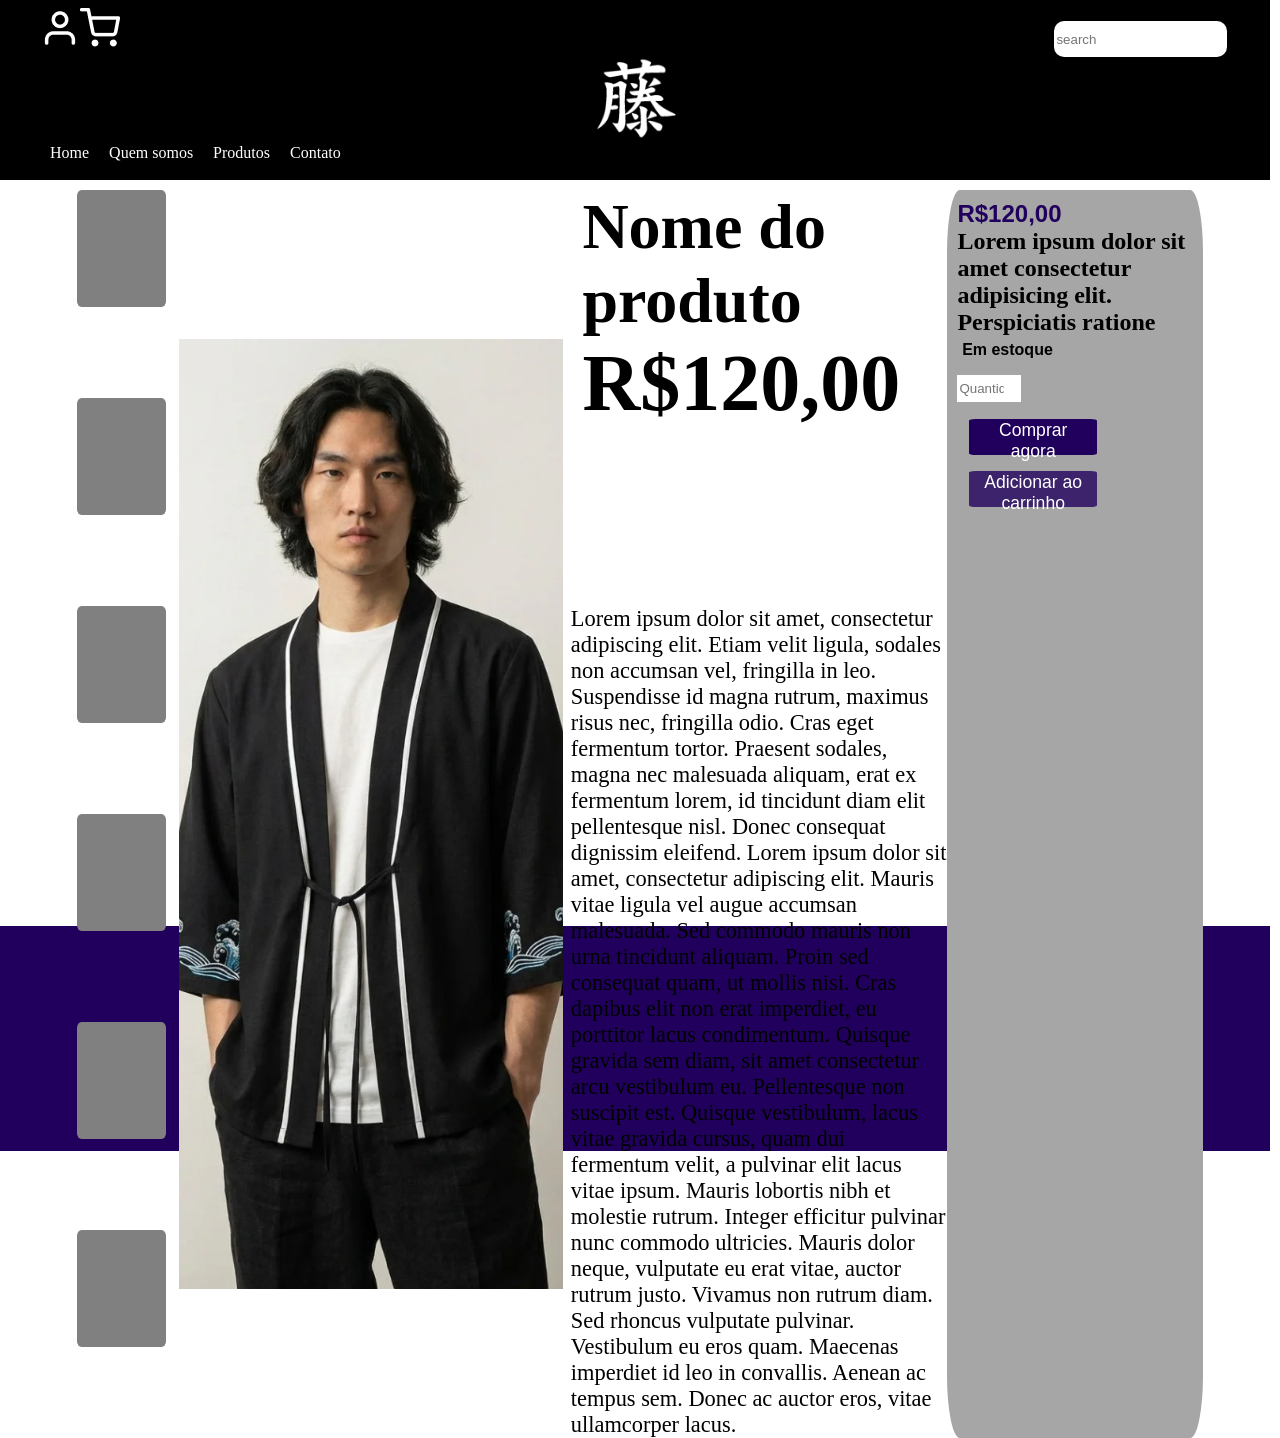
<file: vermaisIMG6.html>
<!DOCTYPE html>
<html lang="en">
<head>
    <meta charset="UTF-8">
    <meta name="viewport" content="width=device-width, initial-scale=1.0">
    <title>Fujiwear</title>
    <link rel="stylesheet" href="styleIMG6.css">
</head>
<body>
    <header>
        <div class="itemHeader">
            <div id="usercart">
                <ul>
                    <li><a href="cadastro.html"><img src="User.png" alt=""></a></li>
                    <li><a href="cart.html"><img src="Shopping cart.png" alt=""></a></li>
                </ul>
            </div> 
        </div>
        <div class="itemHeader2"><img src="logo.png" alt="" id="logo"></div>
        <div id="search" class="itemHeader3"><input type="search" placeholder="search" name="" id=""></search></div>
        <div id="itemHeader1">
            <ul id="menu">
                <li><a href="index.html">Home</a></li>
                <li><a href="aboutUs.html">Quem somos</a></li>
                <li><a href="produtos.html">Produtos</a></li>
                <li><a href="contato.html">Contato</a></li>
            </ul>
        </div>
    </header>
    <main>
        <section id="produto">
            <div class="img" id="img1"></div>
            <div class="img" id="img2"></div>
            <div class="img" id="img3"></div>
            <div class="img" id="img5"></div>
            <div class="img" id="img4"></div>
            <div class="img" id="img6"></div>
            <div id="mainIMG"></div>
            <div id="NomePreco">
                <h1 id="nome">Nome do produto</h1>
                <h2 id="preco">R$120,00</h2>
            </div>
            <div id="tremDeComprar">
                <h1>R$120,00</h1>
                <h2>Lorem ipsum dolor sit amet consectetur adipisicing elit. Perspiciatis ratione</h2>
                <p>Em estoque</p>
                <div id="botoes">
                    <input type="number" placeholder="Quantidade"  name="" id="">
                    <button id="comprar" type="button">Comprar agora</button>
                    <button id="addCart" type="button">Adicionar ao carrinho</button>
                </div>
            </div>
            <div id="sobre">
                <p>Lorem ipsum dolor sit amet, consectetur adipiscing elit. Etiam velit ligula, sodales non accumsan vel, fringilla in leo. Suspendisse id magna rutrum, maximus risus nec, fringilla odio. Cras eget fermentum tortor. Praesent sodales, magna nec malesuada aliquam, erat ex fermentum lorem, id tincidunt diam elit pellentesque nisl. Donec consequat dignissim eleifend. Lorem ipsum dolor sit amet, consectetur adipiscing elit. Mauris vitae ligula vel augue accumsan malesuada. Sed commodo mauris non urna tincidunt aliquam. Proin sed consequat quam, ut mollis nisi.

                    Cras dapibus elit non erat imperdiet, eu porttitor lacus condimentum. Quisque gravida sem diam, sit amet consectetur arcu vestibulum eu. Pellentesque non suscipit est. Quisque vestibulum, lacus vitae gravida cursus, quam dui fermentum velit, a pulvinar elit lacus vitae ipsum. Mauris lobortis nibh et molestie rutrum. Integer efficitur pulvinar nunc commodo ultricies. Mauris dolor neque, vulputate eu erat vitae, auctor rutrum justo. Vivamus non rutrum diam. Sed rhoncus vulputate pulvinar. Vestibulum eu eros quam. Maecenas imperdiet id leo in convallis. Aenean ac tempus sem. Donec ac auctor eros, vitae ullamcorper lacus.
                    
                </p>
            </div>

        </section>
    </main>
    <footer></footer>
 </body>
</html>
</file>
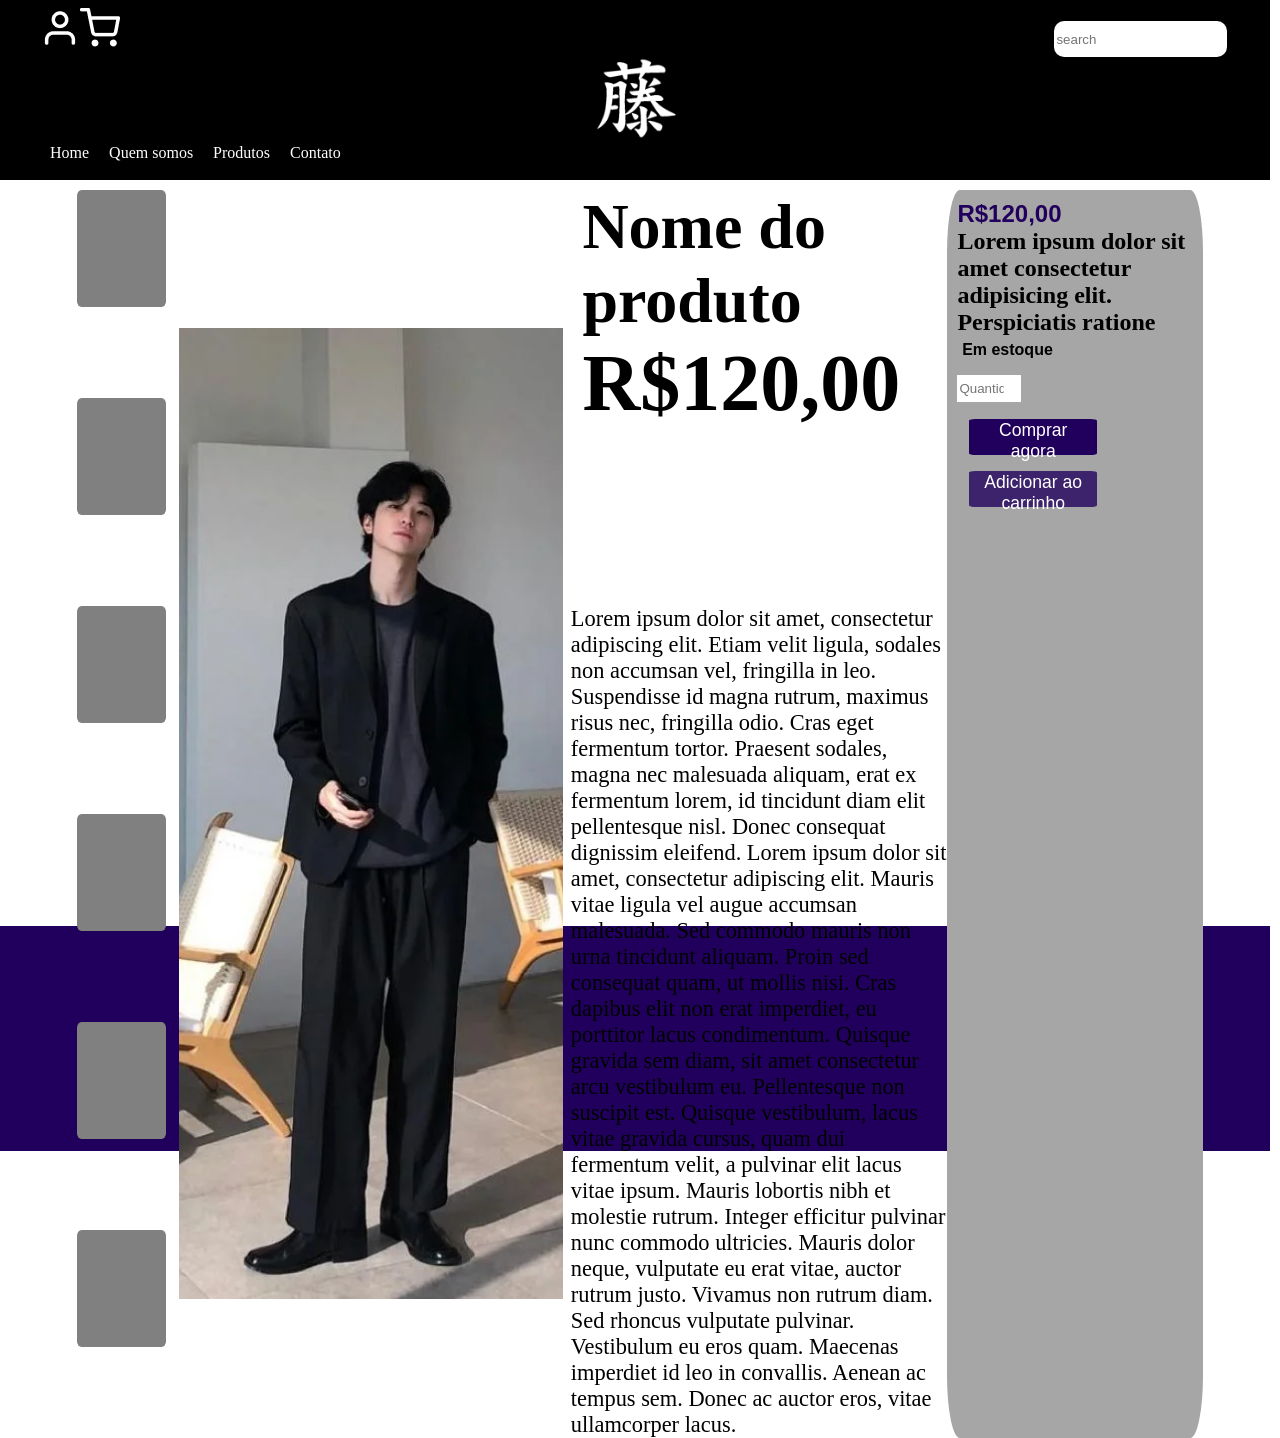
<file: vermaisIMG7.html>
<!DOCTYPE html>
<html lang="en">
<head>
    <meta charset="UTF-8">
    <meta name="viewport" content="width=device-width, initial-scale=1.0">
    <title>Fujiwear</title>
    <link rel="stylesheet" href="styleIMG7.css">
</head>
<body>
    <header>
        <div class="itemHeader">
            <div id="usercart">
                <ul>
                    <li><a href="cadastro.html"><img src="User.png" alt=""></a></li>
                    <li><a href="cart.html"><img src="Shopping cart.png" alt=""></a></li>
                </ul>
            </div> 
        </div>
        <div class="itemHeader2"><img src="logo.png" alt="" id="logo"></div>
        <div id="search" class="itemHeader3"><input type="search" placeholder="search" name="" id=""></search></div>
        <div id="itemHeader1">
            <ul id="menu">
                <li><a href="index.html">Home</a></li>
                <li><a href="aboutUs.html">Quem somos</a></li>
                <li><a href="produtos.html">Produtos</a></li>
                <li><a href="contato.html">Contato</a></li>
            </ul>
        </div>
    </header>
    <main>
        <section id="produto">
            <div class="img" id="img1"></div>
            <div class="img" id="img2"></div>
            <div class="img" id="img3"></div>
            <div class="img" id="img5"></div>
            <div class="img" id="img4"></div>
            <div class="img" id="img6"></div>
            <div id="mainIMG"></div>
            <div id="NomePreco">
                <h1 id="nome">Nome do produto</h1>
                <h2 id="preco">R$120,00</h2>
            </div>
            <div id="tremDeComprar">
                <h1>R$120,00</h1>
                <h2>Lorem ipsum dolor sit amet consectetur adipisicing elit. Perspiciatis ratione</h2>
                <p>Em estoque</p>
                <div id="botoes">
                    <input type="number" placeholder="Quantidade"  name="" id="">
                    <button id="comprar" type="button">Comprar agora</button>
                    <button id="addCart" type="button">Adicionar ao carrinho</button>
                </div>
            </div>
            <div id="sobre">
                <p>Lorem ipsum dolor sit amet, consectetur adipiscing elit. Etiam velit ligula, sodales non accumsan vel, fringilla in leo. Suspendisse id magna rutrum, maximus risus nec, fringilla odio. Cras eget fermentum tortor. Praesent sodales, magna nec malesuada aliquam, erat ex fermentum lorem, id tincidunt diam elit pellentesque nisl. Donec consequat dignissim eleifend. Lorem ipsum dolor sit amet, consectetur adipiscing elit. Mauris vitae ligula vel augue accumsan malesuada. Sed commodo mauris non urna tincidunt aliquam. Proin sed consequat quam, ut mollis nisi.

                    Cras dapibus elit non erat imperdiet, eu porttitor lacus condimentum. Quisque gravida sem diam, sit amet consectetur arcu vestibulum eu. Pellentesque non suscipit est. Quisque vestibulum, lacus vitae gravida cursus, quam dui fermentum velit, a pulvinar elit lacus vitae ipsum. Mauris lobortis nibh et molestie rutrum. Integer efficitur pulvinar nunc commodo ultricies. Mauris dolor neque, vulputate eu erat vitae, auctor rutrum justo. Vivamus non rutrum diam. Sed rhoncus vulputate pulvinar. Vestibulum eu eros quam. Maecenas imperdiet id leo in convallis. Aenean ac tempus sem. Donec ac auctor eros, vitae ullamcorper lacus.
                    
                </p>
            </div>

        </section>
    </main>
    <footer></footer>
 </body>
</html>
</file>
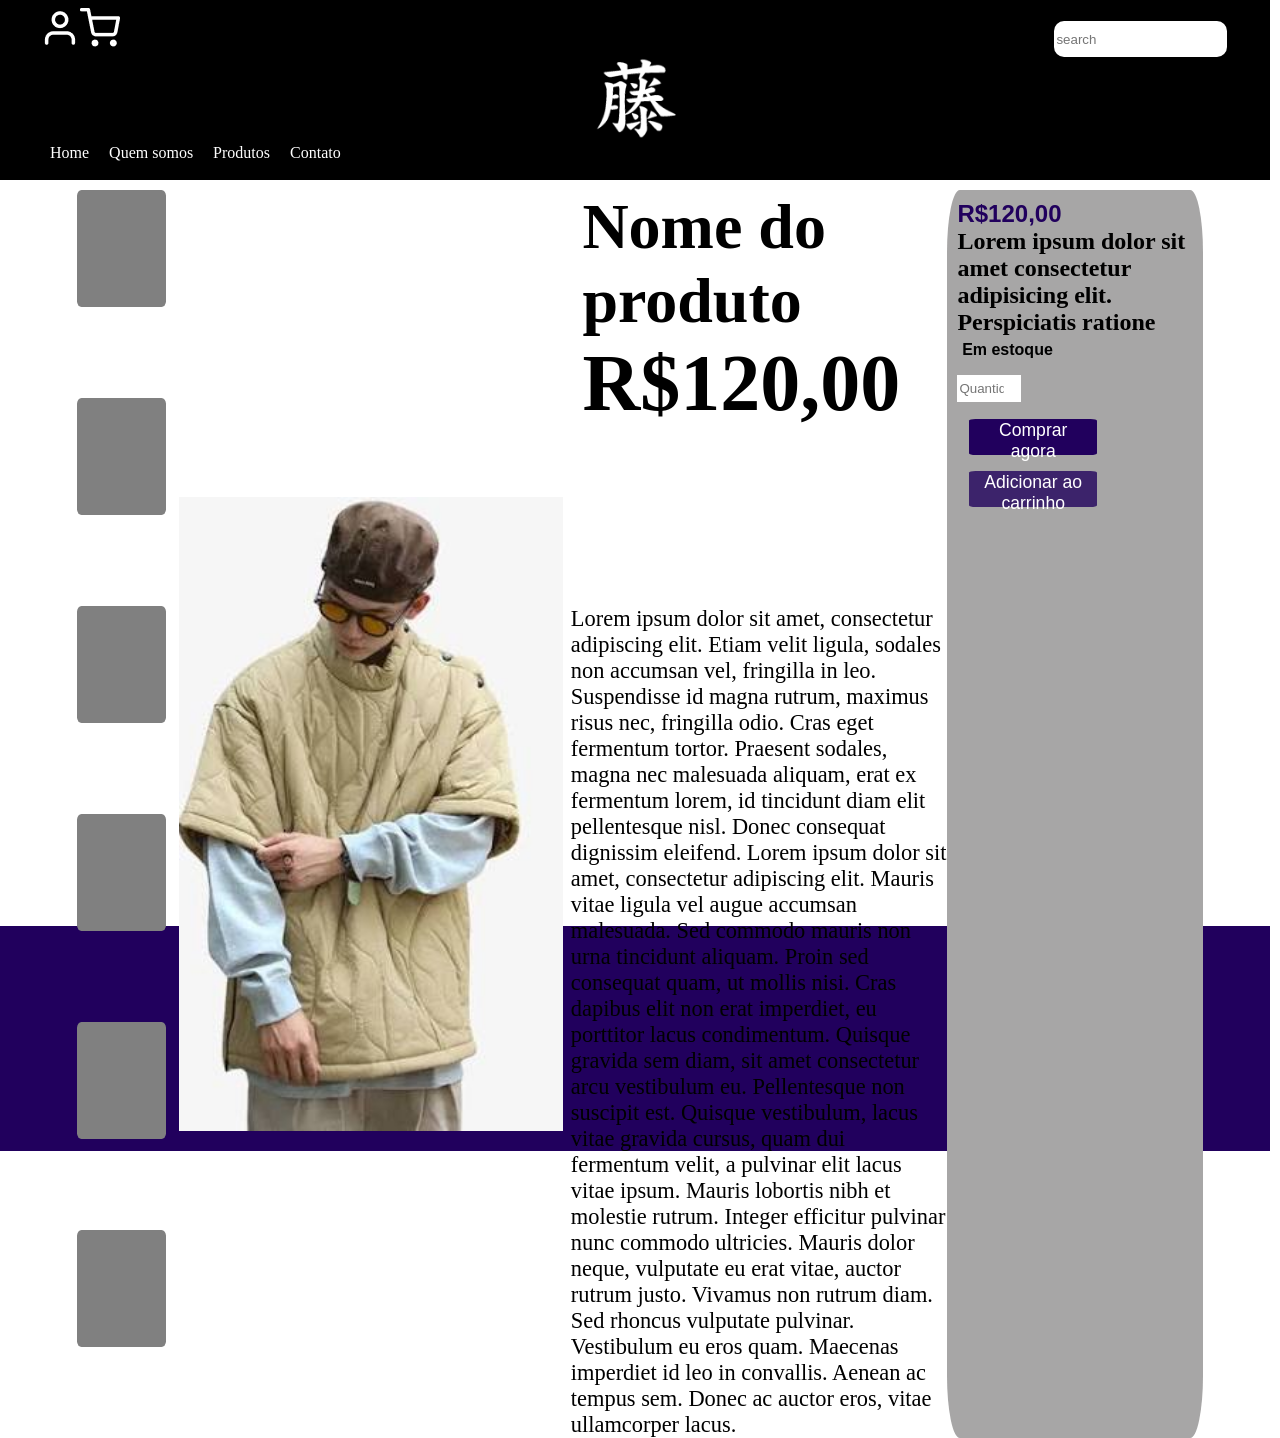
<file: vermaisIMG8.html>
<!DOCTYPE html>
<html lang="en">
<head>
    <meta charset="UTF-8">
    <meta name="viewport" content="width=device-width, initial-scale=1.0">
    <title>Fujiwear</title>
    <link rel="stylesheet" href="styleIMG8.css">
</head>
<body>
    <header>
        <div class="itemHeader">
            <div id="usercart">
                <ul>
                    <li><a href="cadastro.html"><img src="User.png" alt=""></a></li>
                    <li><a href="cart.html"><img src="Shopping cart.png" alt=""></a></li>
                </ul>
            </div> 
        </div>
        <div class="itemHeader2"><img src="logo.png" alt="" id="logo"></div>
        <div id="search" class="itemHeader3"><input type="search" placeholder="search" name="" id=""></search></div>
        <div id="itemHeader1">
            <ul id="menu">
                <li><a href="index.html">Home</a></li>
                <li><a href="aboutUs.html">Quem somos</a></li>
                <li><a href="produtos.html">Produtos</a></li>
                <li><a href="contato.html">Contato</a></li>
            </ul>
        </div>
    </header>
    <main>
        <section id="produto">
            <div class="img" id="img1"></div>
            <div class="img" id="img2"></div>
            <div class="img" id="img3"></div>
            <div class="img" id="img5"></div>
            <div class="img" id="img4"></div>
            <div class="img" id="img6"></div>
            <div id="mainIMG"></div>
            <div id="NomePreco">
                <h1 id="nome">Nome do produto</h1>
                <h2 id="preco">R$120,00</h2>
            </div>
            <div id="tremDeComprar">
                <h1>R$120,00</h1>
                <h2>Lorem ipsum dolor sit amet consectetur adipisicing elit. Perspiciatis ratione</h2>
                <p>Em estoque</p>
                <div id="botoes">
                    <input type="number" placeholder="Quantidade"  name="" id="">
                    <button id="comprar" type="button">Comprar agora</button>
                    <button id="addCart" type="button">Adicionar ao carrinho</button>
                </div>
            </div>
            <div id="sobre">
                <p>Lorem ipsum dolor sit amet, consectetur adipiscing elit. Etiam velit ligula, sodales non accumsan vel, fringilla in leo. Suspendisse id magna rutrum, maximus risus nec, fringilla odio. Cras eget fermentum tortor. Praesent sodales, magna nec malesuada aliquam, erat ex fermentum lorem, id tincidunt diam elit pellentesque nisl. Donec consequat dignissim eleifend. Lorem ipsum dolor sit amet, consectetur adipiscing elit. Mauris vitae ligula vel augue accumsan malesuada. Sed commodo mauris non urna tincidunt aliquam. Proin sed consequat quam, ut mollis nisi.

                    Cras dapibus elit non erat imperdiet, eu porttitor lacus condimentum. Quisque gravida sem diam, sit amet consectetur arcu vestibulum eu. Pellentesque non suscipit est. Quisque vestibulum, lacus vitae gravida cursus, quam dui fermentum velit, a pulvinar elit lacus vitae ipsum. Mauris lobortis nibh et molestie rutrum. Integer efficitur pulvinar nunc commodo ultricies. Mauris dolor neque, vulputate eu erat vitae, auctor rutrum justo. Vivamus non rutrum diam. Sed rhoncus vulputate pulvinar. Vestibulum eu eros quam. Maecenas imperdiet id leo in convallis. Aenean ac tempus sem. Donec ac auctor eros, vitae ullamcorper lacus.
                    
                </p>
            </div>

        </section>
    </main>
    <footer></footer>
 </body>
</html>
</file>
<file: style.css>
*
{
    margin: 0;
    box-sizing: border-box;
    max-width: 100vw;
}

header
{
    display: grid;
    height: 20vh;
    width: 99.2vw;
    grid-template-columns: 1fr 1fr 1fr;
    grid-template-rows: 100px 100px;
    background-color: black;

    #usercart ul
    {
        display: flex;
        margin-top: 2%;
    }
    .itemHeader2 
    {
        grid-row: span 2;
        align-self: center;
        justify-self: center;
    }
    .itemHeader3
    {
        grid-row: span 2;
        justify-self: flex-end;
        margin-right: 10%;
        margin-top: 5%;

        input 
        {
            height: 4vh;
            border-style: none;
            border-radius: 10px;
        }
    }

    #logo
    {
        height: 12vh;
    }

    #menu
    {
        display: flex;
        li 
        {
            margin: 10px;
            list-style: none;
            a
            {
                color: white;
                text-decoration: none;
            }
        }

        margin-top: 8%;
        justify-self: self-start;
    }
}

main 
{
    display: grid;
    grid-template-columns: 1fr 1fr;
    grid-template-rows: 10vh 30vh 40vh;
    height: 80vh;
    
    #mainImage
    {
        background-image: url(index\ main.png);
        background-repeat: no-repeat;
        background-size: cover;
        margin-right: 0;
        grid-row: span 3;
    }

    #titulo 
    {
        h1 
        {
            align-self: center;
            justify-self: center;
            font-family: Arial, Helvetica, sans-serif;
            font-size: 3em;
        }
    }
    #paragrafo
    {
        p
        {
            width: 30vw;
            height: 10vh;
            font-size: 2em;
            letter-spacing: 2px;
            justify-self: center;
        }
    }
    #botaoGrid
    {
        #botao
        {
            display: grid;
            width: 10vw;
            height: 7vh;
            border-radius: 20px;
            background-color: #21005D;
            align-self: center;
            justify-self: center;
            
            a 
            {
                display: flex;
                color: white;
                text-decoration: none;
                font-size: 1.5em;
                width: 10vw;
                height: 7vh;
                align-items: center;
                justify-content: center;
            }
        }
    }
}

footer
{
    width: 99.2vw;
    height: 25vh;
    background-color: #21005D;
}
</file>
<file: styleAboutsUs.css>
*
{
    margin: 0;
    box-sizing: border-box;
    max-width: 100vw;
}

header
{
    display: grid;
    height: 20vh;
    width: 99.2vw;
    grid-template-columns: 1fr 1fr 1fr;
    grid-template-rows: 100px 100px;
    background-color: black;

    #usercart ul
    {
        display: flex;
        margin-top: 2%;
    }
    .itemHeader2 
    {
        grid-row: span 2;
        align-self: center;
        justify-self: center;
    }
    .itemHeader3
    {
        grid-row: span 2;
        justify-self: flex-end;
        margin-right: 10%;
        margin-top: 5%;

        input 
        {
            height: 4vh;
            border-style: none;
            border-radius: 10px;
        }
    }

    #logo
    {
        height: 12vh;
    }

    #menu
    {
        display: flex;
        li 
        {
            margin: 10px;
            list-style: none;
            a
            {
                color: white;
                text-decoration: none;
            }
        }

        margin-top: 8%;
        justify-self: self-start;
    }
}

main 
{
    display: grid;
    height: 70vh;
    grid-template-rows: 1fr, 1fr, 1fr, 1fr, 1fr;

    #titulo
    {
        h1
        {
            font-size: 4em;
            align-self: center;
            justify-self: center;
        }
    }

    #paragrafo 
    {
        grid-row: span 4;
        width: 80vw;
        font-size: 1.5em;
        justify-self: center;
    }

}

footer
{
    width: 99.2vw;
    height: 25vh;
    background-color: #21005D;
}
</file>
<file: styleCasdastro.css>
*
{
    margin: 0;
    box-sizing: border-box;
    max-width: 100vw;
}

header
{
    display: grid;
    height: 20vh;
    width: 99.2vw;
    grid-template-columns: 1fr 1fr 1fr;
    grid-template-rows: 100px 100px;
    background-color: black;

    #usercart ul
    {
        display: flex;
        margin-top: 2%;
    }
    .itemHeader2 
    {
        grid-row: span 2;
        align-self: center;
        justify-self: center;
    }
    .itemHeader3
    {
        grid-row: span 2;
        justify-self: flex-end;
        margin-right: 10%;
        margin-top: 5%;

        input 
        {
            height: 4vh;
            border-style: none;
            border-radius: 10px;
        }
    }

    #logo
    {
        height: 12vh;
    }

    #menu
    {
        display: flex;
        li 
        {
            margin: 10px;
            list-style: none;
            a
            {
                color: white;
                text-decoration: none;
            }
        }

        margin-top: 8%;
        justify-self: self-start;
    }
}

main 
{
    display: grid;
    grid-template-rows: 1fr, 1fr, 1fr, 1fr, 1fr, 1fr, 1fr;
    height: 60vh;

    #titulo
    {
        justify-self: center;
        font-size: 1.5em;
        color: #21005D;
    }
    #input 
    {
        grid-row: span 6;
        display: flex;
        flex-direction: column;
        justify-self: center;
    }
    .formulario 
    {
        width: 30vw;
        height: 5vh;
        margin: 1%;
    }

    #botao 
    {
        height: 5vh;
        width: 10vw;
        margin-left: 35%;
        margin-top: 10%;
        background-color: #21005D;
        color: white;
        border-radius: 10px;
    }
}

footer
{
    width: 99.2vw;
    height: 25vh;
    background-color: #21005D;
}
</file>
<file: styleCart.css>
*
{
    margin: 0;
    box-sizing: border-box;
    max-width: 100vw;
}

header
{
    display: grid;
    height: 20vh;
    width: 99.2vw;
    grid-template-columns: 1fr 1fr 1fr;
    grid-template-rows: 100px 100px;
    background-color: black;

    #usercart ul
    {
        display: flex;
        margin-top: 2%;
    }
    .itemHeader2 
    {
        grid-row: span 2;
        align-self: center;
        justify-self: center;
    }
    .itemHeader3
    {
        grid-row: span 2;
        justify-self: flex-end;
        margin-right: 10%;
        margin-top: 5%;

        input 
        {
            height: 4vh;
            border-style: none;
            border-radius: 10px;
        }
    }

    #logo
    {
        height: 12vh;
    }

    #menu
    {
        display: flex;
        li 
        {
            margin: 10px;
            list-style: none;
            a
            {
                color: white;
                text-decoration: none;
            }
        }

        margin-top: 8%;
        justify-self: self-start;
    }
}

main 
{
    display: grid;
    grid-template-columns: 1fr 1fr;
    grid-template-rows: 10% 40vh 20vh;
    grid-template-areas: 
    "titulo titulo"
    "products products"
    ". total";
    
    #titulo
    {
        grid-area: titulo;
        justify-self: center;
    }
    #products
    {
        justify-self: center;
        grid-area: products;
        height: 40vh;
        width: 70vw;
        background-color: rgb(179, 179, 179);
        border-radius: 2%;
        display: grid;
        grid-template-columns: 50% 1fr 1fr 1fr;
        grid-template-rows: 5vh 15vh 15vh 5vh;

        #t1
        {
            align-self: center;
            margin-left: 5%;
        }
        #t2
        {
            align-self: center;
        }
        #t3
        {
            align-self: center;
        }
        #t4
        {
            align-self: center;
        }
        #img1
        {
            background-color: white;
            border: 2px solid;
            border-color: rgb(179, 179, 179);
        }
        #img2
        {
            background-color: white;
            border: 2px solid;
            border-color: rgb(179, 179, 179);
        }
        #preco1
        {
            background-color: white;
            border: 2px solid;
            border-color: rgb(179, 179, 179);
            color: #21005D;
            font-size: 1.3em;
            font-family: sans-serif;
            h1 
            {
                justify-self: center;
                align-self: center;
            }
        }
        #preco2
        {
            background-color: white;
            border: 2px solid;
            border-color: rgb(179, 179, 179);
            color: #21005D;
            font-size: 1.3em;
            font-family: sans-serif;
            h1 
            {
                justify-self: center;
                align-self: center;
            }
        }
        #quantidade1
        {
            background-color: white;
            border: 2px solid;
            border-color: rgb(179, 179, 179);
            color: #21005D;
            font-size: 1.3em;
            font-family: sans-serif;
            h1 
            {
                justify-self: center;
                align-self: center;
            }
        }
        #quantidade2
        {
            background-color: white;
            border: 2px solid;
            border-color: rgb(179, 179, 179);
            color: #21005D;
            font-size: 1.3em;
            font-family: sans-serif;
            h1 
            {
                justify-self: center;
                align-self: center;
            }
        }
        #Subtotal1
        {
            background-color: white;
            border: 2px solid;
            border-color: rgb(179, 179, 179);
            color: #21005D;
            font-size: 1.3em;
            font-family: sans-serif;
            h1 
            {
                justify-self: center;
                align-self: center;
            }
        }
        #Subtotal2
        {
            background-color: white;
            border: 2px solid;
            border-color: rgb(179, 179, 179);
            color: #21005D;
            font-size: 1.3em;
            font-family: sans-serif;
            h1 
            {
                justify-self: center;
                align-self: center;
            }
        }
        #imagem1 
        {
            height: 14vh;
            width: 8vw;
            background-image: url(image6.webp);
            background-size: 100%;
            justify-self: center;
        }
        #imagem2
        {
            height: 14vh;
            width: 8vw;
            background-image: url(image5.jpg);
            background-size: 100%;
            justify-self: center;
        }
    }
    #total
    {
        grid-area: total;
        display: grid;
        grid-template-columns: 1fr 1fr 50%;
        grid-template-rows: 1fr 1fr;

        margin-top: 5%;
        background-color: rgb(172, 171, 171);
        width: 35vw;
        border-radius: 2%;
        #totalSub
        {
            grid-area: totalSub;
            justify-self: center;
        }
        #subtotalValor
        {
            grid-area: subtotalValor;
            justify-self: center;
            color: #21005D;
            font-size: 1em;
            font-family: sans-serif;
            h1 
            {
                justify-self: center;
                align-self: center;
            }
        }
        #totalTotal
        {
            grid-area: totalTotal;
            justify-self: center;
        }
        #totalValor
        {
            grid-area: totalValor;
            justify-self: center;
            color: #21005D;
            font-size: 1em;
            font-family: sans-serif;
            h1 
            {
                justify-self: center;
                align-self: center;
            }
        }
        #botaoComprar
        {
            grid-area: botaoComprar;
            border: none;
            button 
            {
                background-color: #21005D;
                width: 7vw;
                height: 5vh;
                color: white;
                border: none;
                font-size: 1em;
            }
            justify-self: center;
            align-self: center;
        }
        
        grid-template-areas: 
        "totalSub totalTotal botaoComprar"
        "subtotalValor totalValor botaoComprar";
    }
}


footer
{
    margin-top: 2%;
    width: 99.2vw;
    height: 25vh;
    background-color: #21005D;
}
</file>
<file: styleContato.css>
*
{
    margin: 0;
    box-sizing: border-box;
    max-width: 100vw;
}

header
{
    display: grid;
    height: 20vh;
    width: 99.2vw;
    grid-template-columns: 1fr 1fr 1fr;
    grid-template-rows: 100px 100px;
    background-color: black;

    #usercart ul
    {
        display: flex;
        margin-top: 2%;
    }
    .itemHeader2 
    {
        grid-row: span 2;
        align-self: center;
        justify-self: center;
    }
    .itemHeader3
    {
        grid-row: span 2;
        justify-self: flex-end;
        margin-right: 10%;
        margin-top: 5%;

        input 
        {
            height: 4vh;
            border-style: none;
            border-radius: 10px;
        }
    }

    #logo
    {
        height: 12vh;
    }

    #menu
    {
        display: flex;
        li 
        {
            margin: 10px;
            list-style: none;
            a
            {
                color: white;
                text-decoration: none;
            }
        }

        margin-top: 8%;
        justify-self: self-start;
    }
}

main
{
    display: grid;
    grid-template-columns: 1fr 1fr;
    height: 75vh;
    margin-top: 10px;


    .formulario 
    {
        width: 30vw;
        height: 5vh;
        margin: 1%;
    }

    #messagem
    {
        height: 30vh;
    }

    #localizacao
    {
        justify-self: center;
        h1 
        {
            color: #21005D;
            font-size: 3em;
            margin-bottom: 10px;
            font-family: Arial, Helvetica, sans-serif;
        }
        h2 
        {
            font-size: 0.8em;;
        }
    }
}

footer
{
    width: 99.2vw;
    height: 25vh;
    background-color: #21005D;
}
</file>
<file: styleProdutos.css>
*
{
    margin: 0;
    box-sizing: border-box;
    max-width: 100vw;
}

header
{
    display: grid;
    height: 20vh;
    width: 99.2vw;
    grid-template-columns: 1fr 1fr 1fr;
    grid-template-rows: 100px 100px;
    background-color: black;

    #usercart ul
    {
        display: flex;
        margin-top: 2%;
    }
    .itemHeader2 
    {
        grid-row: span 2;
        align-self: center;
        justify-self: center;
    }
    .itemHeader3
    {
        grid-row: span 2;
        justify-self: flex-end;
        margin-right: 10%;
        margin-top: 5%;

        input 
        {
            height: 4vh;
            border-style: none;
            border-radius: 10px;
        }
    }

    #logo
    {
        height: 12vh;
    }

    #menu
    {
        display: flex;
        li 
        {
            margin: 10px;
            list-style: none;
            a
            {
                color: white;
                text-decoration: none;
            }
        }

        margin-top: 8%;
        justify-self: self-start;
    }
}

main 
{
    display: grid;
    grid-template-rows: 1fr 1fr;
    grid-template-columns: 1fr 1fr 1fr 1fr;


    .produto 
    {
        width: 15vw;
        height: 38vh;
        border-radius: 10px;
        background-color: rgb(228, 228, 228);
        align-self: center;
        justify-self: center;
        margin-top: 5%;
        padding: 10px;
        display: grid;
        grid-template-columns: 1fr 1fr;
        grid-template-rows: 28vh 1em 5vh;

        .produtoImagem
        {
            width: 13vw;
            height: 28vh;
            grid-column: span 2;
            justify-self: center;
            margin: auto;
        }
        #productname
        {
            grid-column: span 2;
            align-self: center;
            justify-self: center;
        }
        button 
        {
            width: 90%;
            height: 90%;
            margin-top: 3%;
            align-self: center;
            border: none;
            border-radius: 5%;
            a
            {
                text-decoration: none;
                color: white;
            }
        }
        #cart
        {
           background-color: #21005D;
        }
        #vermais
        {
            background-color: #3b285f;
        }
    }

    #imagem1
    {
        background-image: url(image1.jpg);
        background-size: 135%;
        background-position: center;
    }
    #imagem2
    {
        background-image: url(image2.jpg);
        background-size: 105%;
        background-position: center;
    }
    #imagem3
    {
        background-image: url(image3.webp);
        background-size: 135%;
        background-position: center;
    }
    #imagem4
    {
        background-image: url(image4.jpg);
        background-size: 115%;
        background-position: center;
    }
    #imagem5
    {
        background-image: url(image5.jpg);
        background-size: 115%;
        background-position: center;
    }
    #imagem6
    {
        background-image: url(image6.webp);
        background-size: 135%;
        background-position: center;
    }
    #imagem7
    {
        background-image: url(image7.webp);
        background-size: 105%;
        background-position: center;
    }
    #imagem8
    {
        background-image: url(image8.jpg);
        background-size: 135%;
        background-position: center;
    }

}

footer
{
    margin-top: 2%;
    width: 99.2vw;
    height: 25vh;
    background-color: #21005D;
}
</file>
<file: styleIMG1.css>
*
{
    margin: 0;
    box-sizing: border-box;
    max-width: 100vw;
}

header
{
    display: grid;
    height: 20vh;
    width: 99.2vw;
    grid-template-columns: 1fr 1fr 1fr;
    grid-template-rows: 100px 100px;
    background-color: black;

    #usercart ul
    {
        display: flex;
        margin-top: 2%;
    }
    .itemHeader2 
    {
        grid-row: span 2;
        align-self: center;
        justify-self: center;
    }
    .itemHeader3
    {
        grid-row: span 2;
        justify-self: flex-end;
        margin-right: 10%;
        margin-top: 5%;

        input 
        {
            height: 4vh;
            border-style: none;
            border-radius: 10px;
        }
    }

    #logo
    {
        height: 12vh;
    }

    #menu
    {
        display: flex;
        li 
        {
            margin: 10px;
            list-style: none;
            a
            {
                color: white;
                text-decoration: none;
            }
        }

        margin-top: 8%;
        justify-self: self-start;
    }
}

main 
{
    display: grid;
    height: 80vh;
    #produto
    {
        margin-top: 10px;
        display: grid;
        justify-self: center;
        grid-template-columns: 8vw 30vw 30vw 20vw;
        grid-template-rows: 1fr 1fr 1fr 1fr 1fr 1fr;
        grid-template-areas: 
        "img1 mainIMG NomePreco tremDeComprar"
        "img2 mainIMG NomePreco tremDeComprar"
        "img3 mainIMG sobre tremDeComprar"
        "img4 mainIMG sobre tremDeComprar"
        "img5 mainIMG sobre tremDeComprar"
        "img6 mainIMG sobre tremDeComprar";

        .img 
        {
            background-color: gray;
            border-radius: 5%;
            height: 13vh;
            width: 7vw;
        }
        #img1
        {
            grid-area: img1;
        }
        #img2
        {
            grid-area: img2;
        }
        #img3
        {
            grid-area: img3;
        }
        #img4
        {
            grid-area: img4;
        }
        #img5
        {
            grid-area: img5;
        }
        #img6
        {
            grid-area: img6;
        }

        #mainIMG
        {
            grid-area: mainIMG;
            background-image: url(image1.jpg);
            background-size: 165%;
            background-position: center;
            background-repeat: no-repeat;
            border-radius: 5%;
        }
        
        #NomePreco
        {
            grid-area: NomePreco;
            padding-left: 5%;
            h1
            {
                font-size: 4em;
            }
            h2
            {
                font-size: 5em;
            }
        }
        
        #sobre
        {
            grid-area: sobre;
            margin-left: 2%;
            p 
            {
                font-size: 1.4em;
            }
        }
        #tremDeComprar
        {
            grid-area: tremDeComprar;
            background-color: rgb(167, 166, 166);
            border-radius: 5%;
            padding: 4%;
            h1 
            {
                color: #21005D;
                font-family: sans-serif;
                font-weight: bolder;
            }
            p 
            {
                font-weight: bolder;
                margin: 2%;
                font-family: Arial, Helvetica, sans-serif;
            }
            #botoes 
            {
                display: flex;
                flex-direction: column;
            
            }
            input 
            {
                margin-top: 5%;
                border: none;
                background-color: (167, 166, 166);
                color: #21005D;
                height: 3vh;
                width: 5vw;
            }
            button 
            {
                margin-left: 5%;
                margin-top: 7%;
                border-radius: 5%;
                border: none;
                height: 4vh;
                width: 10vw;
                color: white;
                font-size: 1.1em;
            }
            #comprar 
            {
                background-color: #21005D;
            }
            #addCart 
            {
                background-color: #3c236b;
            }
        }
    }
}
footer
{
    margin-top: 2%;
    width: 99.2vw;
    height: 25vh;
    background-color: #21005D;
}
</file>
<file: styleIMG2.css>
*
{
    margin: 0;
    box-sizing: border-box;
    max-width: 100vw;
}

header
{
    display: grid;
    height: 20vh;
    width: 99.2vw;
    grid-template-columns: 1fr 1fr 1fr;
    grid-template-rows: 100px 100px;
    background-color: black;

    #usercart ul
    {
        display: flex;
        margin-top: 2%;
    }
    .itemHeader2 
    {
        grid-row: span 2;
        align-self: center;
        justify-self: center;
    }
    .itemHeader3
    {
        grid-row: span 2;
        justify-self: flex-end;
        margin-right: 10%;
        margin-top: 5%;

        input 
        {
            height: 4vh;
            border-style: none;
            border-radius: 10px;
        }
    }

    #logo
    {
        height: 12vh;
    }

    #menu
    {
        display: flex;
        li 
        {
            margin: 10px;
            list-style: none;
            a
            {
                color: white;
                text-decoration: none;
            }
        }

        margin-top: 8%;
        justify-self: self-start;
    }
}

main 
{
    display: grid;
    height: 80vh;
    #produto
    {
        margin-top: 10px;
        display: grid;
        justify-self: center;
        grid-template-columns: 8vw 30vw 30vw 20vw;
        grid-template-rows: 1fr 1fr 1fr 1fr 1fr 1fr;
        grid-template-areas: 
        "img1 mainIMG NomePreco tremDeComprar"
        "img2 mainIMG NomePreco tremDeComprar"
        "img3 mainIMG sobre tremDeComprar"
        "img4 mainIMG sobre tremDeComprar"
        "img5 mainIMG sobre tremDeComprar"
        "img6 mainIMG sobre tremDeComprar";

        .img 
        {
            background-color: gray;
            border-radius: 5%;
            height: 13vh;
            width: 7vw;
        }
        #img1
        {
            grid-area: img1;
        }
        #img2
        {
            grid-area: img2;
        }
        #img3
        {
            grid-area: img3;
        }
        #img4
        {
            grid-area: img4;
        }
        #img5
        {
            grid-area: img5;
        }
        #img6
        {
            grid-area: img6;
        }

        #mainIMG
        {
            grid-area: mainIMG;
            background-image: url(image2.jpg);
            background-size: 115%;
            background-position: center;
            background-repeat: no-repeat;
            border-radius: 5%;
        }
        
        #NomePreco
        {
            grid-area: NomePreco;
            padding-left: 5%;
            h1
            {
                font-size: 4em;
            }
            h2
            {
                font-size: 5em;
            }
        }
        
        #sobre
        {
            grid-area: sobre;
            margin-left: 2%;
            p 
            {
                font-size: 1.4em;
            }
        }
        #tremDeComprar
        {
            grid-area: tremDeComprar;
            background-color: rgb(167, 166, 166);
            border-radius: 5%;
            padding: 4%;
            h1 
            {
                color: #21005D;
                font-family: sans-serif;
                font-weight: bolder;
            }
            p 
            {
                font-weight: bolder;
                margin: 2%;
                font-family: Arial, Helvetica, sans-serif;
            }
            #botoes 
            {
                display: flex;
                flex-direction: column;
            
            }
            input 
            {
                margin-top: 5%;
                border: none;
                background-color: (167, 166, 166);
                color: #21005D;
                height: 3vh;
                width: 5vw;
            }
            button 
            {
                margin-left: 5%;
                margin-top: 7%;
                border-radius: 5%;
                border: none;
                height: 4vh;
                width: 10vw;
                color: white;
                font-size: 1.1em;
            }
            #comprar 
            {
                background-color: #21005D;
            }
            #addCart 
            {
                background-color: #3c236b;
            }
        }
    }
}

footer
{
    margin-top: 2%;
    width: 99.2vw;
    height: 25vh;
    background-color: #21005D;
}
</file>
<file: styleIMG3.css>
*
{
    margin: 0;
    box-sizing: border-box;
    max-width: 100vw;
}

header
{
    display: grid;
    height: 20vh;
    width: 99.2vw;
    grid-template-columns: 1fr 1fr 1fr;
    grid-template-rows: 100px 100px;
    background-color: black;

    #usercart ul
    {
        display: flex;
        margin-top: 2%;
    }
    .itemHeader2 
    {
        grid-row: span 2;
        align-self: center;
        justify-self: center;
    }
    .itemHeader3
    {
        grid-row: span 2;
        justify-self: flex-end;
        margin-right: 10%;
        margin-top: 5%;

        input 
        {
            height: 4vh;
            border-style: none;
            border-radius: 10px;
        }
    }

    #logo
    {
        height: 12vh;
    }

    #menu
    {
        display: flex;
        li 
        {
            margin: 10px;
            list-style: none;
            a
            {
                color: white;
                text-decoration: none;
            }
        }

        margin-top: 8%;
        justify-self: self-start;
    }
}

main 
{
    display: grid;
    height: 80vh;
    #produto
    {
        margin-top: 10px;
        display: grid;
        justify-self: center;
        grid-template-columns: 8vw 30vw 30vw 20vw;
        grid-template-rows: 1fr 1fr 1fr 1fr 1fr 1fr;
        grid-template-areas: 
        "img1 mainIMG NomePreco tremDeComprar"
        "img2 mainIMG NomePreco tremDeComprar"
        "img3 mainIMG sobre tremDeComprar"
        "img4 mainIMG sobre tremDeComprar"
        "img5 mainIMG sobre tremDeComprar"
        "img6 mainIMG sobre tremDeComprar";

        .img 
        {
            background-color: gray;
            border-radius: 5%;
            height: 13vh;
            width: 7vw;
        }
        #img1
        {
            grid-area: img1;
        }
        #img2
        {
            grid-area: img2;
        }
        #img3
        {
            grid-area: img3;
        }
        #img4
        {
            grid-area: img4;
        }
        #img5
        {
            grid-area: img5;
        }
        #img6
        {
            grid-area: img6;
        }

        #mainIMG
        {
            grid-area: mainIMG;
            background-image: url(image3.webp);
            background-size: 165%;
            background-position: center;
            background-repeat: no-repeat;
            border-radius: 5%;
        }
        
        #NomePreco
        {
            grid-area: NomePreco;
            padding-left: 5%;
            h1
            {
                font-size: 4em;
            }
            h2
            {
                font-size: 5em;
            }
        }
        
        #sobre
        {
            grid-area: sobre;
            margin-left: 2%;
            p 
            {
                font-size: 1.4em;
            }
        }
        #tremDeComprar
        {
            grid-area: tremDeComprar;
            background-color: rgb(167, 166, 166);
            border-radius: 5%;
            padding: 4%;
            h1 
            {
                color: #21005D;
                font-family: sans-serif;
                font-weight: bolder;
            }
            p 
            {
                font-weight: bolder;
                margin: 2%;
                font-family: Arial, Helvetica, sans-serif;
            }
            #botoes 
            {
                display: flex;
                flex-direction: column;
            
            }
            input 
            {
                margin-top: 5%;
                border: none;
                background-color: (167, 166, 166);
                color: #21005D;
                height: 3vh;
                width: 5vw;
            }
            button 
            {
                margin-left: 5%;
                margin-top: 7%;
                border-radius: 5%;
                border: none;
                height: 4vh;
                width: 10vw;
                color: white;
                font-size: 1.1em;
            }
            #comprar 
            {
                background-color: #21005D;
            }
            #addCart 
            {
                background-color: #3c236b;
            }
        }
    }
}
footer
{
    margin-top: 2%;
    width: 99.2vw;
    height: 25vh;
    background-color: #21005D;
}
</file>
<file: styleIMG4.css>
*
{
    margin: 0;
    box-sizing: border-box;
    max-width: 100vw;
}

header
{
    display: grid;
    height: 20vh;
    width: 99.2vw;
    grid-template-columns: 1fr 1fr 1fr;
    grid-template-rows: 100px 100px;
    background-color: black;

    #usercart ul
    {
        display: flex;
        margin-top: 2%;
    }
    .itemHeader2 
    {
        grid-row: span 2;
        align-self: center;
        justify-self: center;
    }
    .itemHeader3
    {
        grid-row: span 2;
        justify-self: flex-end;
        margin-right: 10%;
        margin-top: 5%;

        input 
        {
            height: 4vh;
            border-style: none;
            border-radius: 10px;
        }
    }

    #logo
    {
        height: 12vh;
    }

    #menu
    {
        display: flex;
        li 
        {
            margin: 10px;
            list-style: none;
            a
            {
                color: white;
                text-decoration: none;
            }
        }

        margin-top: 8%;
        justify-self: self-start;
    }
}

main 
{
    display: grid;
    height: 80vh;
    #produto
    {
        margin-top: 10px;
        display: grid;
        justify-self: center;
        grid-template-columns: 8vw 30vw 30vw 20vw;
        grid-template-rows: 1fr 1fr 1fr 1fr 1fr 1fr;
        grid-template-areas: 
        "img1 mainIMG NomePreco tremDeComprar"
        "img2 mainIMG NomePreco tremDeComprar"
        "img3 mainIMG sobre tremDeComprar"
        "img4 mainIMG sobre tremDeComprar"
        "img5 mainIMG sobre tremDeComprar"
        "img6 mainIMG sobre tremDeComprar";

        .img 
        {
            background-color: gray;
            border-radius: 5%;
            height: 13vh;
            width: 7vw;
        }
        #img1
        {
            grid-area: img1;
        }
        #img2
        {
            grid-area: img2;
        }
        #img3
        {
            grid-area: img3;
        }
        #img4
        {
            grid-area: img4;
        }
        #img5
        {
            grid-area: img5;
        }
        #img6
        {
            grid-area: img6;
        }

        #mainIMG
        {
            grid-area: mainIMG;
            background-image: url(image4.jpg);
            background-size: 165%;
            background-position: center;
            background-repeat: no-repeat;
            border-radius: 5%;
        }
        
        #NomePreco
        {
            grid-area: NomePreco;
            padding-left: 5%;
            h1
            {
                font-size: 4em;
            }
            h2
            {
                font-size: 5em;
            }
        }
        
        #sobre
        {
            grid-area: sobre;
            margin-left: 2%;
            p 
            {
                font-size: 1.4em;
            }
        }
        #tremDeComprar
        {
            grid-area: tremDeComprar;
            background-color: rgb(167, 166, 166);
            border-radius: 5%;
            padding: 4%;
            h1 
            {
                color: #21005D;
                font-family: sans-serif;
                font-weight: bolder;
            }
            p 
            {
                font-weight: bolder;
                margin: 2%;
                font-family: Arial, Helvetica, sans-serif;
            }
            #botoes 
            {
                display: flex;
                flex-direction: column;
            
            }
            input 
            {
                margin-top: 5%;
                border: none;
                background-color: (167, 166, 166);
                color: #21005D;
                height: 3vh;
                width: 5vw;
            }
            button 
            {
                margin-left: 5%;
                margin-top: 7%;
                border-radius: 5%;
                border: none;
                height: 4vh;
                width: 10vw;
                color: white;
                font-size: 1.1em;
            }
            #comprar 
            {
                background-color: #21005D;
            }
            #addCart 
            {
                background-color: #3c236b;
            }
        }
    }
}
footer
{
    margin-top: 2%;
    width: 99.2vw;
    height: 25vh;
    background-color: #21005D;
}
</file>
<file: styleIMG5.css>
*
{
    margin: 0;
    box-sizing: border-box;
    max-width: 100vw;
}

header
{
    display: grid;
    height: 20vh;
    width: 99.2vw;
    grid-template-columns: 1fr 1fr 1fr;
    grid-template-rows: 100px 100px;
    background-color: black;

    #usercart ul
    {
        display: flex;
        margin-top: 2%;
    }
    .itemHeader2 
    {
        grid-row: span 2;
        align-self: center;
        justify-self: center;
    }
    .itemHeader3
    {
        grid-row: span 2;
        justify-self: flex-end;
        margin-right: 10%;
        margin-top: 5%;

        input 
        {
            height: 4vh;
            border-style: none;
            border-radius: 10px;
        }
    }

    #logo
    {
        height: 12vh;
    }

    #menu
    {
        display: flex;
        li 
        {
            margin: 10px;
            list-style: none;
            a
            {
                color: white;
                text-decoration: none;
            }
        }

        margin-top: 8%;
        justify-self: self-start;
    }
}

main 
{
    display: grid;
    height: 80vh;
    #produto
    {
        margin-top: 10px;
        display: grid;
        justify-self: center;
        grid-template-columns: 8vw 30vw 30vw 20vw;
        grid-template-rows: 1fr 1fr 1fr 1fr 1fr 1fr;
        grid-template-areas: 
        "img1 mainIMG NomePreco tremDeComprar"
        "img2 mainIMG NomePreco tremDeComprar"
        "img3 mainIMG sobre tremDeComprar"
        "img4 mainIMG sobre tremDeComprar"
        "img5 mainIMG sobre tremDeComprar"
        "img6 mainIMG sobre tremDeComprar";

        .img 
        {
            background-color: gray;
            border-radius: 5%;
            height: 13vh;
            width: 7vw;
        }
        #img1
        {
            grid-area: img1;
        }
        #img2
        {
            grid-area: img2;
        }
        #img3
        {
            grid-area: img3;
        }
        #img4
        {
            grid-area: img4;
        }
        #img5
        {
            grid-area: img5;
        }
        #img6
        {
            grid-area: img6;
        }

        #mainIMG
        {
            grid-area: mainIMG;
            background-image: url(image5.jpg);
            background-size: 165%;
            background-position: center;
            background-repeat: no-repeat;
            border-radius: 5%;
        }
        
        #NomePreco
        {
            grid-area: NomePreco;
            padding-left: 5%;
            h1
            {
                font-size: 4em;
            }
            h2
            {
                font-size: 5em;
            }
        }
        
        #sobre
        {
            grid-area: sobre;
            margin-left: 2%;
            p 
            {
                font-size: 1.4em;
            }
        }
        #tremDeComprar
        {
            grid-area: tremDeComprar;
            background-color: rgb(167, 166, 166);
            border-radius: 5%;
            padding: 4%;
            h1 
            {
                color: #21005D;
                font-family: sans-serif;
                font-weight: bolder;
            }
            p 
            {
                font-weight: bolder;
                margin: 2%;
                font-family: Arial, Helvetica, sans-serif;
            }
            #botoes 
            {
                display: flex;
                flex-direction: column;
            
            }
            input 
            {
                margin-top: 5%;
                border: none;
                background-color: (167, 166, 166);
                color: #21005D;
                height: 3vh;
                width: 5vw;
            }
            button 
            {
                margin-left: 5%;
                margin-top: 7%;
                border-radius: 5%;
                border: none;
                height: 4vh;
                width: 10vw;
                color: white;
                font-size: 1.1em;
            }
            #comprar 
            {
                background-color: #21005D;
            }
            #addCart 
            {
                background-color: #3c236b;
            }
        }
    }
}
footer
{
    margin-top: 2%;
    width: 99.2vw;
    height: 25vh;
    background-color: #21005D;
}
</file>
<file: styleIMG6.css>
*
{
    margin: 0;
    box-sizing: border-box;
    max-width: 100vw;
}

header
{
    display: grid;
    height: 20vh;
    width: 99.2vw;
    grid-template-columns: 1fr 1fr 1fr;
    grid-template-rows: 100px 100px;
    background-color: black;

    #usercart ul
    {
        display: flex;
        margin-top: 2%;
    }
    .itemHeader2 
    {
        grid-row: span 2;
        align-self: center;
        justify-self: center;
    }
    .itemHeader3
    {
        grid-row: span 2;
        justify-self: flex-end;
        margin-right: 10%;
        margin-top: 5%;

        input 
        {
            height: 4vh;
            border-style: none;
            border-radius: 10px;
        }
    }

    #logo
    {
        height: 12vh;
    }

    #menu
    {
        display: flex;
        li 
        {
            margin: 10px;
            list-style: none;
            a
            {
                color: white;
                text-decoration: none;
            }
        }

        margin-top: 8%;
        justify-self: self-start;
    }
}

main 
{
    display: grid;
    height: 80vh;
    #produto
    {
        margin-top: 10px;
        display: grid;
        justify-self: center;
        grid-template-columns: 8vw 30vw 30vw 20vw;
        grid-template-rows: 1fr 1fr 1fr 1fr 1fr 1fr;
        grid-template-areas: 
        "img1 mainIMG NomePreco tremDeComprar"
        "img2 mainIMG NomePreco tremDeComprar"
        "img3 mainIMG sobre tremDeComprar"
        "img4 mainIMG sobre tremDeComprar"
        "img5 mainIMG sobre tremDeComprar"
        "img6 mainIMG sobre tremDeComprar";

        .img 
        {
            background-color: gray;
            border-radius: 5%;
            height: 13vh;
            width: 7vw;
        }
        #img1
        {
            grid-area: img1;
        }
        #img2
        {
            grid-area: img2;
        }
        #img3
        {
            grid-area: img3;
        }
        #img4
        {
            grid-area: img4;
        }
        #img5
        {
            grid-area: img5;
        }
        #img6
        {
            grid-area: img6;
        }

        #mainIMG
        {
            grid-area: mainIMG;
            background-image: url(image6.webp);
            background-size: 165%;
            background-position: center;
            background-repeat: no-repeat;
            border-radius: 5%;
        }
        
        #NomePreco
        {
            grid-area: NomePreco;
            padding-left: 5%;
            h1
            {
                font-size: 4em;
            }
            h2
            {
                font-size: 5em;
            }
        }
        
        #sobre
        {
            grid-area: sobre;
            margin-left: 2%;
            p 
            {
                font-size: 1.4em;
            }
        }
        #tremDeComprar
        {
            grid-area: tremDeComprar;
            background-color: rgb(167, 166, 166);
            border-radius: 5%;
            padding: 4%;
            h1 
            {
                color: #21005D;
                font-family: sans-serif;
                font-weight: bolder;
            }
            p 
            {
                font-weight: bolder;
                margin: 2%;
                font-family: Arial, Helvetica, sans-serif;
            }
            #botoes 
            {
                display: flex;
                flex-direction: column;
            
            }
            input 
            {
                margin-top: 5%;
                border: none;
                background-color: (167, 166, 166);
                color: #21005D;
                height: 3vh;
                width: 5vw;
            }
            button 
            {
                margin-left: 5%;
                margin-top: 7%;
                border-radius: 5%;
                border: none;
                height: 4vh;
                width: 10vw;
                color: white;
                font-size: 1.1em;
            }
            #comprar 
            {
                background-color: #21005D;
            }
            #addCart 
            {
                background-color: #3c236b;
            }
        }
    }
}
footer
{
    margin-top: 2%;
    width: 99.2vw;
    height: 25vh;
    background-color: #21005D;
}
</file>
<file: styleIMG7.css>
*
{
    margin: 0;
    box-sizing: border-box;
    max-width: 100vw;
}

header
{
    display: grid;
    height: 20vh;
    width: 99.2vw;
    grid-template-columns: 1fr 1fr 1fr;
    grid-template-rows: 100px 100px;
    background-color: black;

    #usercart ul
    {
        display: flex;
        margin-top: 2%;
    }
    .itemHeader2 
    {
        grid-row: span 2;
        align-self: center;
        justify-self: center;
    }
    .itemHeader3
    {
        grid-row: span 2;
        justify-self: flex-end;
        margin-right: 10%;
        margin-top: 5%;

        input 
        {
            height: 4vh;
            border-style: none;
            border-radius: 10px;
        }
    }

    #logo
    {
        height: 12vh;
    }

    #menu
    {
        display: flex;
        li 
        {
            margin: 10px;
            list-style: none;
            a
            {
                color: white;
                text-decoration: none;
            }
        }

        margin-top: 8%;
        justify-self: self-start;
    }
}

main 
{
    display: grid;
    height: 80vh;
    #produto
    {
        margin-top: 10px;
        display: grid;
        justify-self: center;
        grid-template-columns: 8vw 30vw 30vw 20vw;
        grid-template-rows: 1fr 1fr 1fr 1fr 1fr 1fr;
        grid-template-areas: 
        "img1 mainIMG NomePreco tremDeComprar"
        "img2 mainIMG NomePreco tremDeComprar"
        "img3 mainIMG sobre tremDeComprar"
        "img4 mainIMG sobre tremDeComprar"
        "img5 mainIMG sobre tremDeComprar"
        "img6 mainIMG sobre tremDeComprar";

        .img 
        {
            background-color: gray;
            border-radius: 5%;
            height: 13vh;
            width: 7vw;
        }
        #img1
        {
            grid-area: img1;
        }
        #img2
        {
            grid-area: img2;
        }
        #img3
        {
            grid-area: img3;
        }
        #img4
        {
            grid-area: img4;
        }
        #img5
        {
            grid-area: img5;
        }
        #img6
        {
            grid-area: img6;
        }

        #mainIMG
        {
            grid-area: mainIMG;
            background-image: url(image7.webp);
            background-size: 125%;
            background-position: center;
            background-repeat: no-repeat;
            border-radius: 5%;
        }
        
        #NomePreco
        {
            grid-area: NomePreco;
            padding-left: 5%;
            h1
            {
                font-size: 4em;
            }
            h2
            {
                font-size: 5em;
            }
        }
        
        #sobre
        {
            grid-area: sobre;
            margin-left: 2%;
            p 
            {
                font-size: 1.4em;
            }
        }
        #tremDeComprar
        {
            grid-area: tremDeComprar;
            background-color: rgb(167, 166, 166);
            border-radius: 5%;
            padding: 4%;
            h1 
            {
                color: #21005D;
                font-family: sans-serif;
                font-weight: bolder;
            }
            p 
            {
                font-weight: bolder;
                margin: 2%;
                font-family: Arial, Helvetica, sans-serif;
            }
            #botoes 
            {
                display: flex;
                flex-direction: column;
            
            }
            input 
            {
                margin-top: 5%;
                border: none;
                background-color: (167, 166, 166);
                color: #21005D;
                height: 3vh;
                width: 5vw;
            }
            button 
            {
                margin-left: 5%;
                margin-top: 7%;
                border-radius: 5%;
                border: none;
                height: 4vh;
                width: 10vw;
                color: white;
                font-size: 1.1em;
            }
            #comprar 
            {
                background-color: #21005D;
            }
            #addCart 
            {
                background-color: #3c236b;
            }
        }
    }
}

footer
{
    margin-top: 2%;
    width: 99.2vw;
    height: 25vh;
    background-color: #21005D;
}
</file>
<file: styleIMG8.css>
*
{
    margin: 0;
    box-sizing: border-box;
    max-width: 100vw;
}

header
{
    display: grid;
    height: 20vh;
    width: 99.2vw;
    grid-template-columns: 1fr 1fr 1fr;
    grid-template-rows: 100px 100px;
    background-color: black;

    #usercart ul
    {
        display: flex;
        margin-top: 2%;
    }
    .itemHeader2 
    {
        grid-row: span 2;
        align-self: center;
        justify-self: center;
    }
    .itemHeader3
    {
        grid-row: span 2;
        justify-self: flex-end;
        margin-right: 10%;
        margin-top: 5%;

        input 
        {
            height: 4vh;
            border-style: none;
            border-radius: 10px;
        }
    }

    #logo
    {
        height: 12vh;
    }

    #menu
    {
        display: flex;
        li 
        {
            margin: 10px;
            list-style: none;
            a
            {
                color: white;
                text-decoration: none;
            }
        }

        margin-top: 8%;
        justify-self: self-start;
    }
}

main 
{
    display: grid;
    height: 80vh;
    #produto
    {
        margin-top: 10px;
        display: grid;
        justify-self: center;
        grid-template-columns: 8vw 30vw 30vw 20vw;
        grid-template-rows: 1fr 1fr 1fr 1fr 1fr 1fr;
        grid-template-areas: 
        "img1 mainIMG NomePreco tremDeComprar"
        "img2 mainIMG NomePreco tremDeComprar"
        "img3 mainIMG sobre tremDeComprar"
        "img4 mainIMG sobre tremDeComprar"
        "img5 mainIMG sobre tremDeComprar"
        "img6 mainIMG sobre tremDeComprar";

        .img 
        {
            background-color: gray;
            border-radius: 5%;
            height: 13vh;
            width: 7vw;
        }
        #img1
        {
            grid-area: img1;
        }
        #img2
        {
            grid-area: img2;
        }
        #img3
        {
            grid-area: img3;
        }
        #img4
        {
            grid-area: img4;
        }
        #img5
        {
            grid-area: img5;
        }
        #img6
        {
            grid-area: img6;
        }

        #mainIMG
        {
            grid-area: mainIMG;
            background-image: url(image8.jpg);
            background-size: 165%;
            background-position: center;
            background-repeat: no-repeat;
            border-radius: 5%;
        }
        
        #NomePreco
        {
            grid-area: NomePreco;
            padding-left: 5%;
            h1
            {
                font-size: 4em;
            }
            h2
            {
                font-size: 5em;
            }
        }
        
        #sobre
        {
            grid-area: sobre;
            margin-left: 2%;
            p 
            {
                font-size: 1.4em;
            }
        }
        #tremDeComprar
        {
            grid-area: tremDeComprar;
            background-color: rgb(167, 166, 166);
            border-radius: 5%;
            padding: 4%;
            h1 
            {
                color: #21005D;
                font-family: sans-serif;
                font-weight: bolder;
            }
            p 
            {
                font-weight: bolder;
                margin: 2%;
                font-family: Arial, Helvetica, sans-serif;
            }
            #botoes 
            {
                display: flex;
                flex-direction: column;
            
            }
            input 
            {
                margin-top: 5%;
                border: none;
                background-color: (167, 166, 166);
                color: #21005D;
                height: 3vh;
                width: 5vw;
            }
            button 
            {
                margin-left: 5%;
                margin-top: 7%;
                border-radius: 5%;
                border: none;
                height: 4vh;
                width: 10vw;
                color: white;
                font-size: 1.1em;
            }
            #comprar 
            {
                background-color: #21005D;
            }
            #addCart 
            {
                background-color: #3c236b;
            }
        }
    }
}

footer
{
    margin-top: 2%;
    width: 99.2vw;
    height: 25vh;
    background-color: #21005D;
}
</file>
